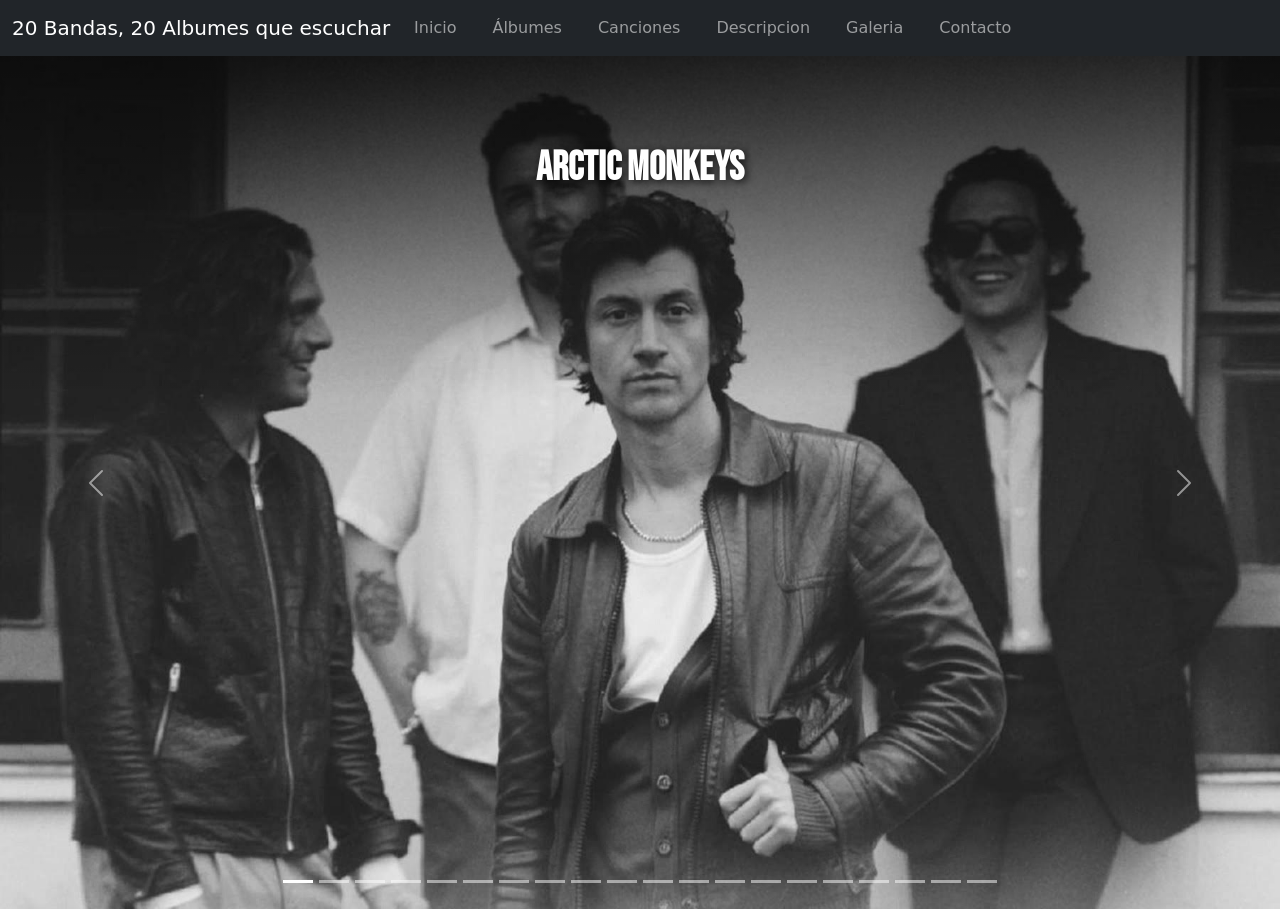
<file: index.html>
<!DOCTYPE html>
<html lang="en">
<head>
    <meta charset="UTF-8">
    <meta name="viewport" content="width=device-width, initial-scale=1.0">
    <title>Página de Inicio</title>
    <link rel="preconnect" href="https://fonts.googleapis.com">
<link href="https://fonts.googleapis.com/css2?family=Bebas+Neue&display=swap" rel="stylesheet">
    <link rel="stylesheet" href="css/style.css">
    <link href="https://cdn.jsdelivr.net/npm/bootstrap@5.3.8/dist/css/bootstrap.min.css" rel="stylesheet" integrity="sha384-sRIl4kxILFvY47J16cr9ZwB07vP4J8+LH7qKQnuqkuIAvNWLzeN8tE5YBujZqJLB" crossorigin="anonymous">
    <script src="https://cdn.jsdelivr.net/npm/bootstrap@5.3.8/dist/js/bootstrap.bundle.min.js" integrity="sha384-FKyoEForCGlyvwx9Hj09JcYn3nv7wiPVlz7YYwJrWVcXK/BmnVDxM+D2scQbITxI" crossorigin="anonymous"></script>

</head>
<body>

  <nav class="navbar navbar-expand-lg navbar-dark bg-dark fixed-top">
  <div class="container-fluid">
    <a class="navbar-brand" href="index.html">20 Bandas, 20 Albumes que escuchar</a>
    <button class="navbar-toggler" type="button" data-bs-toggle="collapse" data-bs-target="#navbarTogglerDemo01" aria-controls="navbarTogglerDemo01" aria-expanded="false" aria-label="Toggle navigation">
      <span class="navbar-toggler-icon"></span>
    </button>
    <div class="collapse navbar-collapse" id="navbarTogglerDemo01">
      <ul class="navbar-nav me-auto mb-2 mb-lg-0">
        <li class="nav-item">
          <a class="nav-link" href="index.html">Inicio</a>
        </li>
        <li class="nav-item">
          <a class="nav-link" href="álbumes.html">Álbumes</a>
        </li>
        <li class="nav-item">
          <a class="nav-link" href="canciones.html">Canciones</a>
        </li>
        <li class="nav-item">
          <a class="nav-link" href="descripcion.html">Descripcion</a>
        </li>
        <li class="nav-item">
          <a class="nav-link" href="galeria.html">Galeria</a>
        </li>
        <li class="nav-item">
          <a class="nav-link" href="contacto.html">Contacto</a>
        </li>
      </ul>
    </div>
  </div>
</nav>

  <div id="carouselExampleCaptions" class="carousel slide">
    <div class="carousel-indicators">
      <button type="button" data-bs-target="#carouselExampleCaptions" data-bs-slide-to="0" class="active" aria-current="true" aria-label="Slide 1"></button>
      <button type="button" data-bs-target="#carouselExampleCaptions" data-bs-slide-to="1" aria-label="Slide 2"></button>
      <button type="button" data-bs-target="#carouselExampleCaptions" data-bs-slide-to="2" aria-label="Slide 3"></button>
      <button type="button" data-bs-target="#carouselExampleCaptions" data-bs-slide-to="3" aria-label="Slide 4"></button>
      <button type="button" data-bs-target="#carouselExampleCaptions" data-bs-slide-to="4" aria-label="Slide 5"></button>
      <button type="button" data-bs-target="#carouselExampleCaptions" data-bs-slide-to="5" aria-label="Slide 6"></button>
      <button type="button" data-bs-target="#carouselExampleCaptions" data-bs-slide-to="6" aria-label="Slide 7"></button>
      <button type="button" data-bs-target="#carouselExampleCaptions" data-bs-slide-to="7" aria-label="Slide 8"></button>
      <button type="button" data-bs-target="#carouselExampleCaptions" data-bs-slide-to="8" aria-label="Slide 9"></button>
      <button type="button" data-bs-target="#carouselExampleCaptions" data-bs-slide-to="9" aria-label="Slide 10"></button>
      <button type="button" data-bs-target="#carouselExampleCaptions" data-bs-slide-to="10" aria-label="Slide 11"></button>
      <button type="button" data-bs-target="#carouselExampleCaptions" data-bs-slide-to="11" aria-label="Slide 12"></button>
      <button type="button" data-bs-target="#carouselExampleCaptions" data-bs-slide-to="12" aria-label="Slide 13"></button>
      <button type="button" data-bs-target="#carouselExampleCaptions" data-bs-slide-to="13" aria-label="Slide 14"></button>
      <button type="button" data-bs-target="#carouselExampleCaptions" data-bs-slide-to="14" aria-label="Slide 15"></button>
      <button type="button" data-bs-target="#carouselExampleCaptions" data-bs-slide-to="15" aria-label="Slide 16"></button>
      <button type="button" data-bs-target="#carouselExampleCaptions" data-bs-slide-to="16" aria-label="Slide 17"></button>
      <button type="button" data-bs-target="#carouselExampleCaptions" data-bs-slide-to="17" aria-label="Slide 18"></button>
      <button type="button" data-bs-target="#carouselExampleCaptions" data-bs-slide-to="18" aria-label="Slide 19"></button>
      <button type="button" data-bs-target="#carouselExampleCaptions" data-bs-slide-to="19" aria-label="Slide 20"></button>
  </div>

  <div class="carousel-inner">
    <div class="carousel-item active">
      <img src="img/ArcticMonkeys.jpg" class="d-block w-100" alt="...">
      <div class="carousel-caption d-none d-md-block">
        <h5>Arctic Monkeys</h5>
      </div>
    </div>
    <div class="carousel-item">
      <img src="img/LosBunkers.jpg" class="d-block w-100" alt="...">
      <div class="carousel-caption d-none d-md-block">
        <h5>Los Bunkers</h5>
      </div>
    </div>
    <div class="carousel-item">
      <img src="img/Interpol.png" class="d-block w-100" alt="...">
      <div class="carousel-caption d-none d-md-block">
        <h5>Interpol</h5>
      </div>
    </div>
    <div class="carousel-item">
      <img src="img/MacDemarco.webp" class="d-block w-100" alt="...">
      <div class="carousel-caption d-none d-md-block">
        <h5>Mac Demarco</h5>
      </div>
    </div>
    <div class="carousel-item">
      <img src="img/FranzFerdinand.jpg" class="d-block w-100" alt="...">
      <div class="carousel-caption d-none d-md-block">
        <h5>Franz Ferdinand</h5>
      </div>
    </div>
    <div class="carousel-item">
      <img src="img/Enjambre.webp" class="d-block w-100" alt="...">
      <div class="carousel-caption d-none d-md-block">
        <h5>Enjambre</h5>
      </div>
    </div>
    <div class="carousel-item">
      <img src="img/LosPrisioneros.webp" class="d-block w-100" alt="...">
      <div class="carousel-caption d-none d-md-block">
        <h5>Los Prisioneros</h5>
      </div>
    </div>
    <div class="carousel-item">
      <img src="img/AsesFalsos.jpg" class="d-block w-100" alt="...">
      <div class="carousel-caption d-none d-md-block">
        <h5>Ases Falsos</h5>
      </div>
    </div>
    <div class="carousel-item">
      <img src="img/TheNeighbourhood.png" class="d-block w-100" alt="...">
      <div class="carousel-caption d-none d-md-block">
        <h5>The Neighbourhood</h5>
      </div>
    </div>
    <div class="carousel-item">
      <img src="img/twentyonepilots.webp" class="d-block w-100" alt="...">
      <div class="carousel-caption d-none d-md-block">
        <h5>Twenty One Pilots</h5>
      </div>
    </div>
    <div class="carousel-item">
      <img src="img/TheStrokes.avif" class="d-block w-100" alt="...">
      <div class="carousel-caption d-none d-md-block">
        <h5>The Strokes</h5>
      </div>
    </div>
    <div class="carousel-item">
      <img src="img/CageTheElephant.jpg" class="d-block w-100" alt="...">
      <div class="carousel-caption d-none d-md-block">
        <h5>Cage The Elephant</h5>
      </div>
    </div>
    <div class="carousel-item">
      <img src="img/Crumb.jpeg" class="d-block w-100" alt="...">
      <div class="carousel-caption d-none d-md-block">
        <h5>Crumb</h5>
      </div>
    </div>
    <div class="carousel-item">
      <img src="img/ArcadeFire.avif" class="d-block w-100" alt="...">
      <div class="carousel-caption d-none d-md-block">
        <h5>Arcade Fire</h5>
      </div>
    </div>
    <div class="carousel-item">
      <img src="img/TheButtertones.jpg" class="d-block w-100" alt="...">
      <div class="carousel-caption d-none d-md-block">
        <h5>The Buttertones</h5>
      </div>
    </div>
    <div class="carousel-item">
      <img src="img/Fontaines.jpg" class="d-block w-100" alt="...">
      <div class="carousel-caption d-none d-md-block">
        <h5>Fontaines D.C</h5>
      </div>
    </div>
    <div class="carousel-item">
      <img src="img/FosterThePeople.webp" class="d-block w-100" alt="...">
      <div class="carousel-caption d-none d-md-block">
        <h5>Foster The People</h5>
      </div>
    </div>
    <div class="carousel-item">
      <img src="img/TheGrowlers.webp" class="d-block w-100" alt="...">
      <div class="carousel-caption d-none d-md-block">
        <h5>The Growlers</h5>
      </div>
    </div>
    <div class="carousel-item">
      <img src="img/InnerWave.jpg" class="d-block w-100" alt="...">
      <div class="carousel-caption d-none d-md-block">
        <h5>Inner Wave</h5>
      </div>
    </div>
    <div class="carousel-item">
      <img src="img/MargaritaSiempreViva.jpg" class="d-block w-100" alt="...">
      <div class="carousel-caption d-none d-md-block">
        <h5>Margarita Siempre Viva</h5>
      </div>
    </div>
  </div>
  <button class="carousel-control-prev" type="button" data-bs-target="#carouselExampleCaptions" data-bs-slide="prev">
    <span class="carousel-control-prev-icon" aria-hidden="true"></span>
    <span class="visually-hidden">Previous</span>
  </button>
  <button class="carousel-control-next" type="button" data-bs-target="#carouselExampleCaptions" data-bs-slide="next">
    <span class="carousel-control-next-icon" aria-hidden="true"></span>
    <span class="visually-hidden">Next</span>
  </button>
</div>

    
    
</body>
</html>
</file>
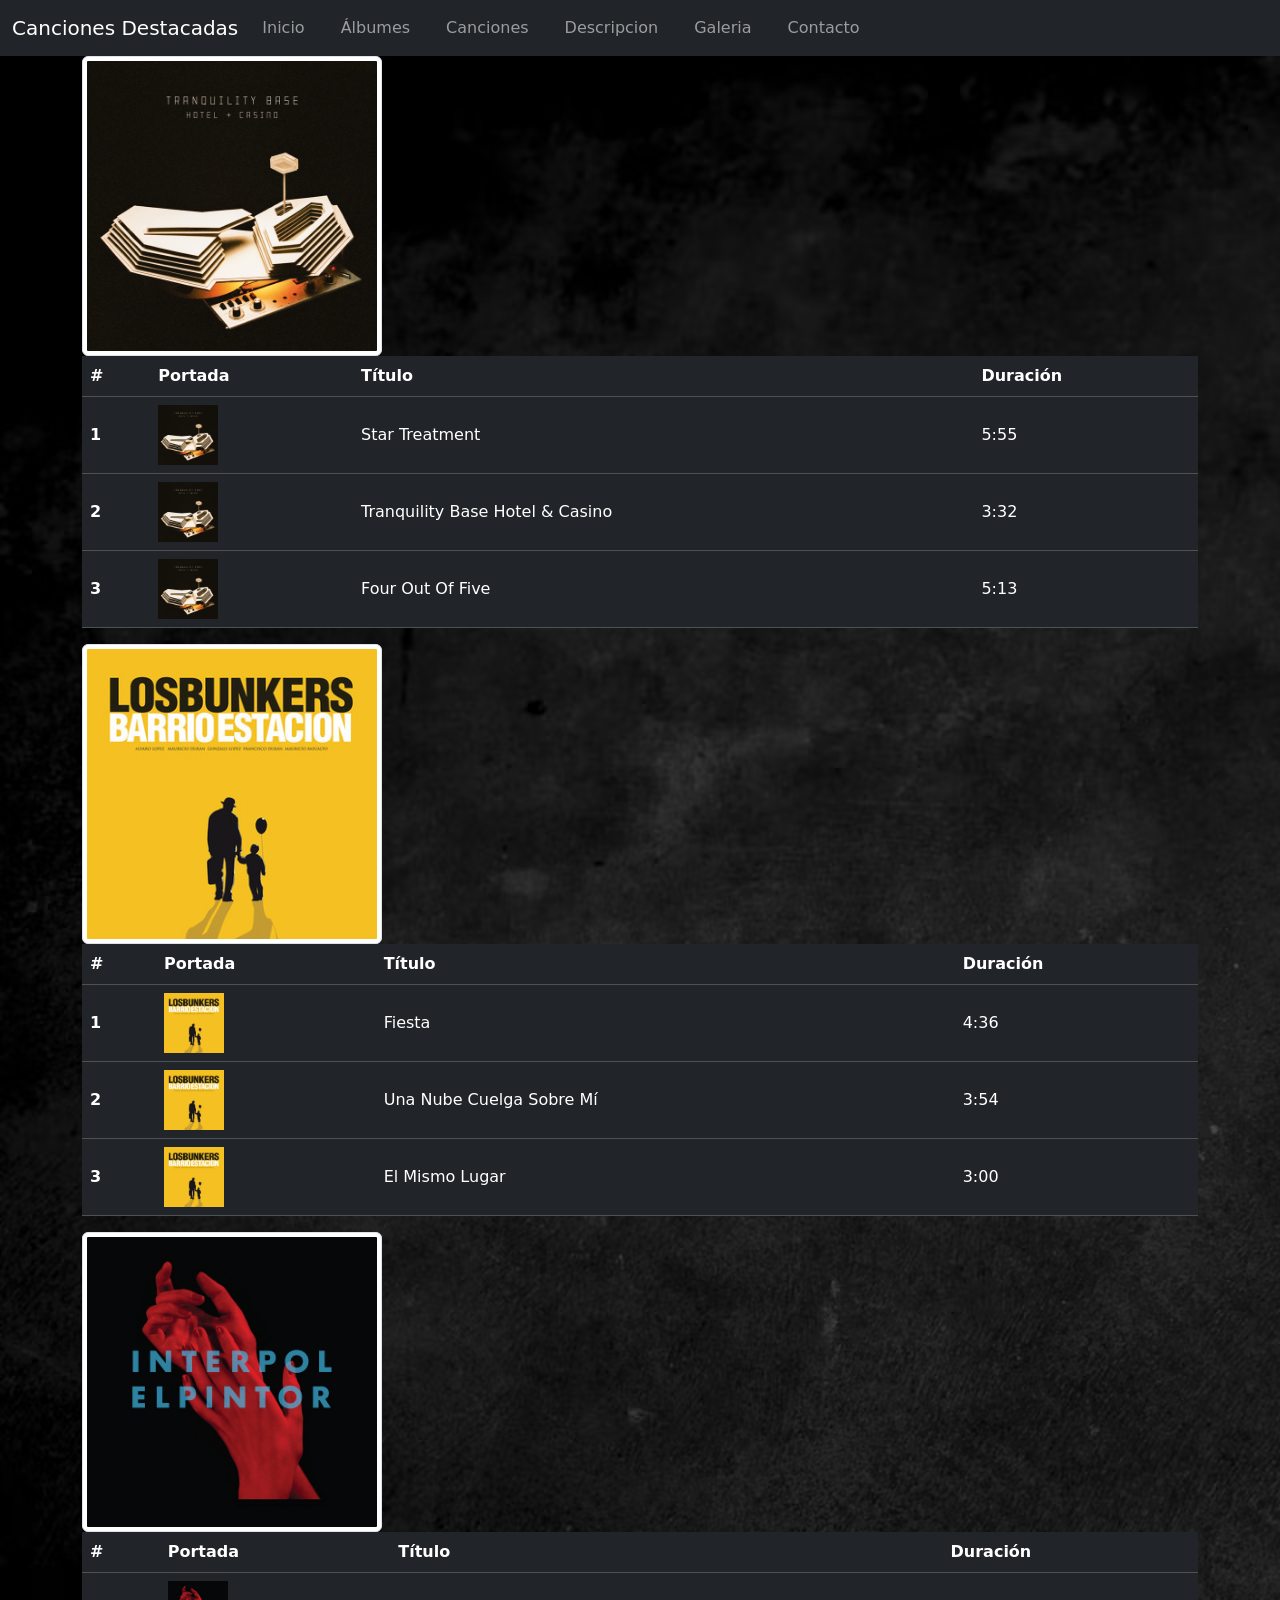
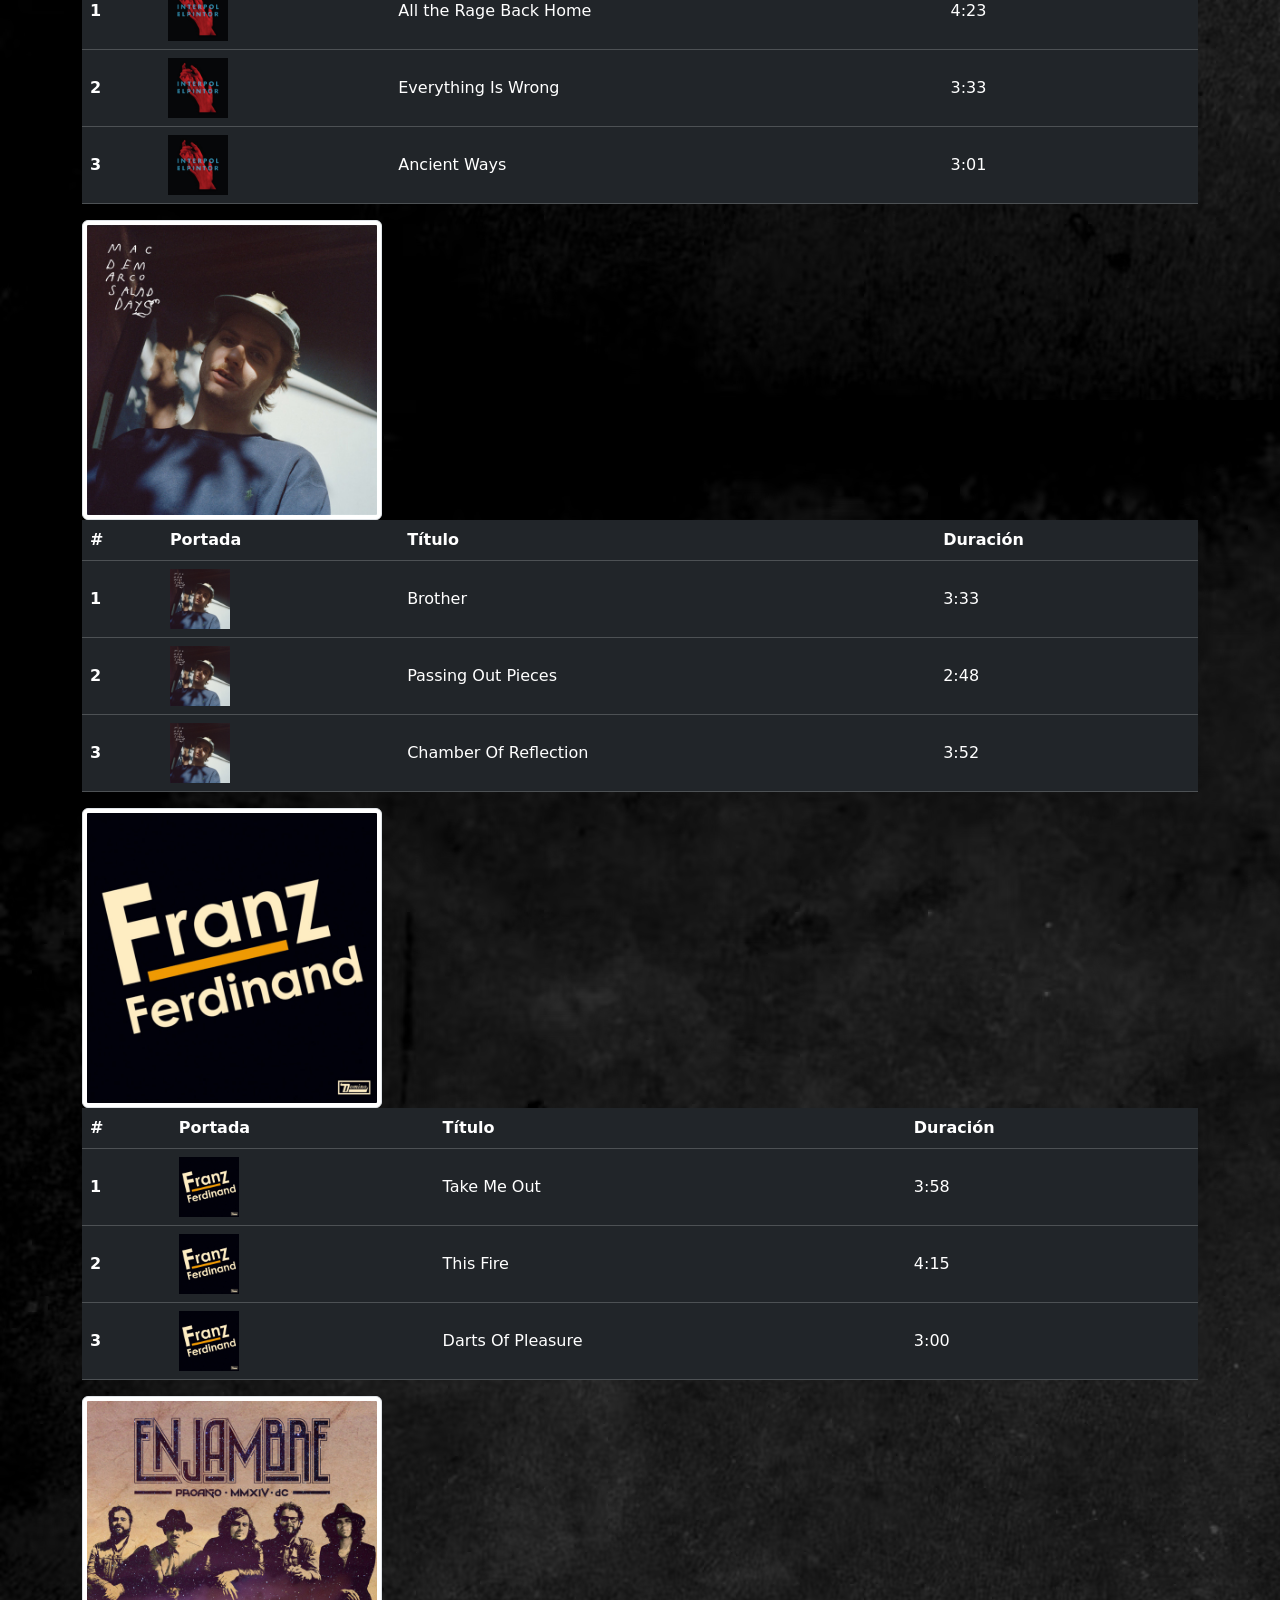
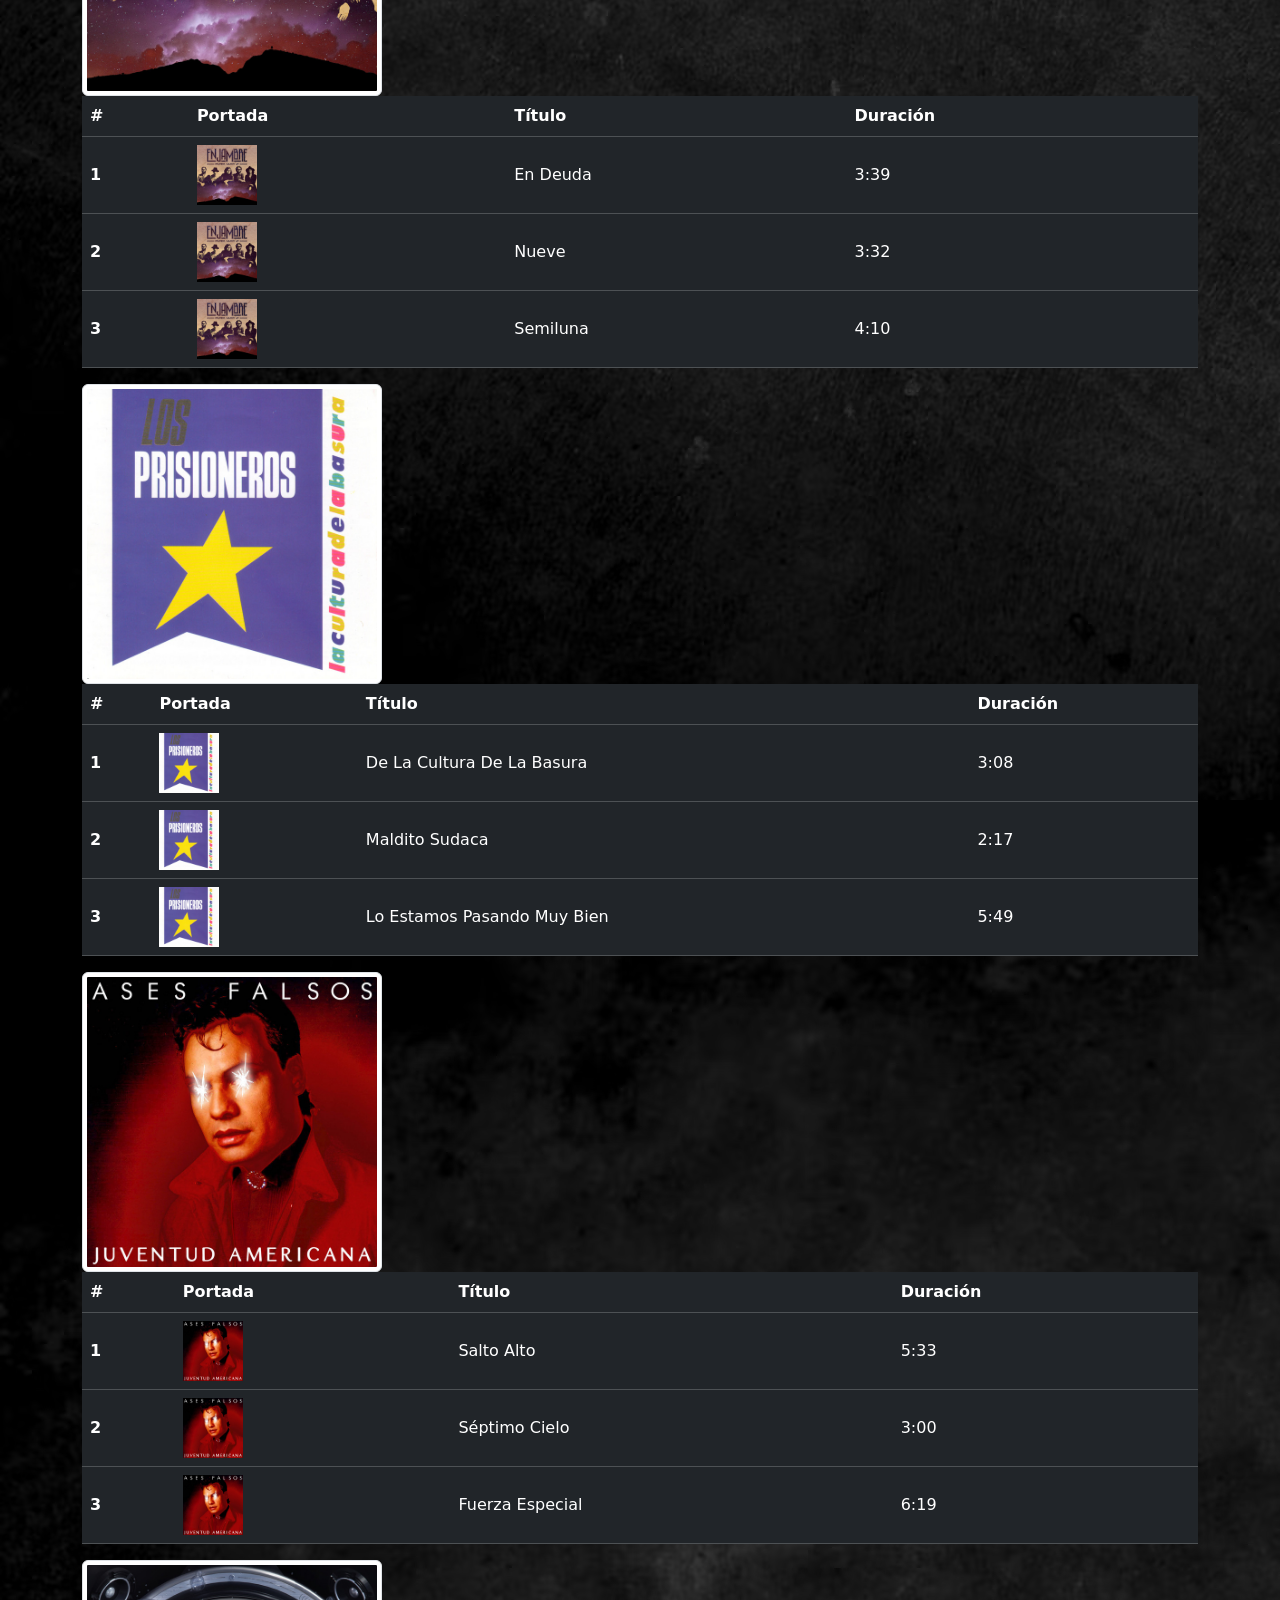
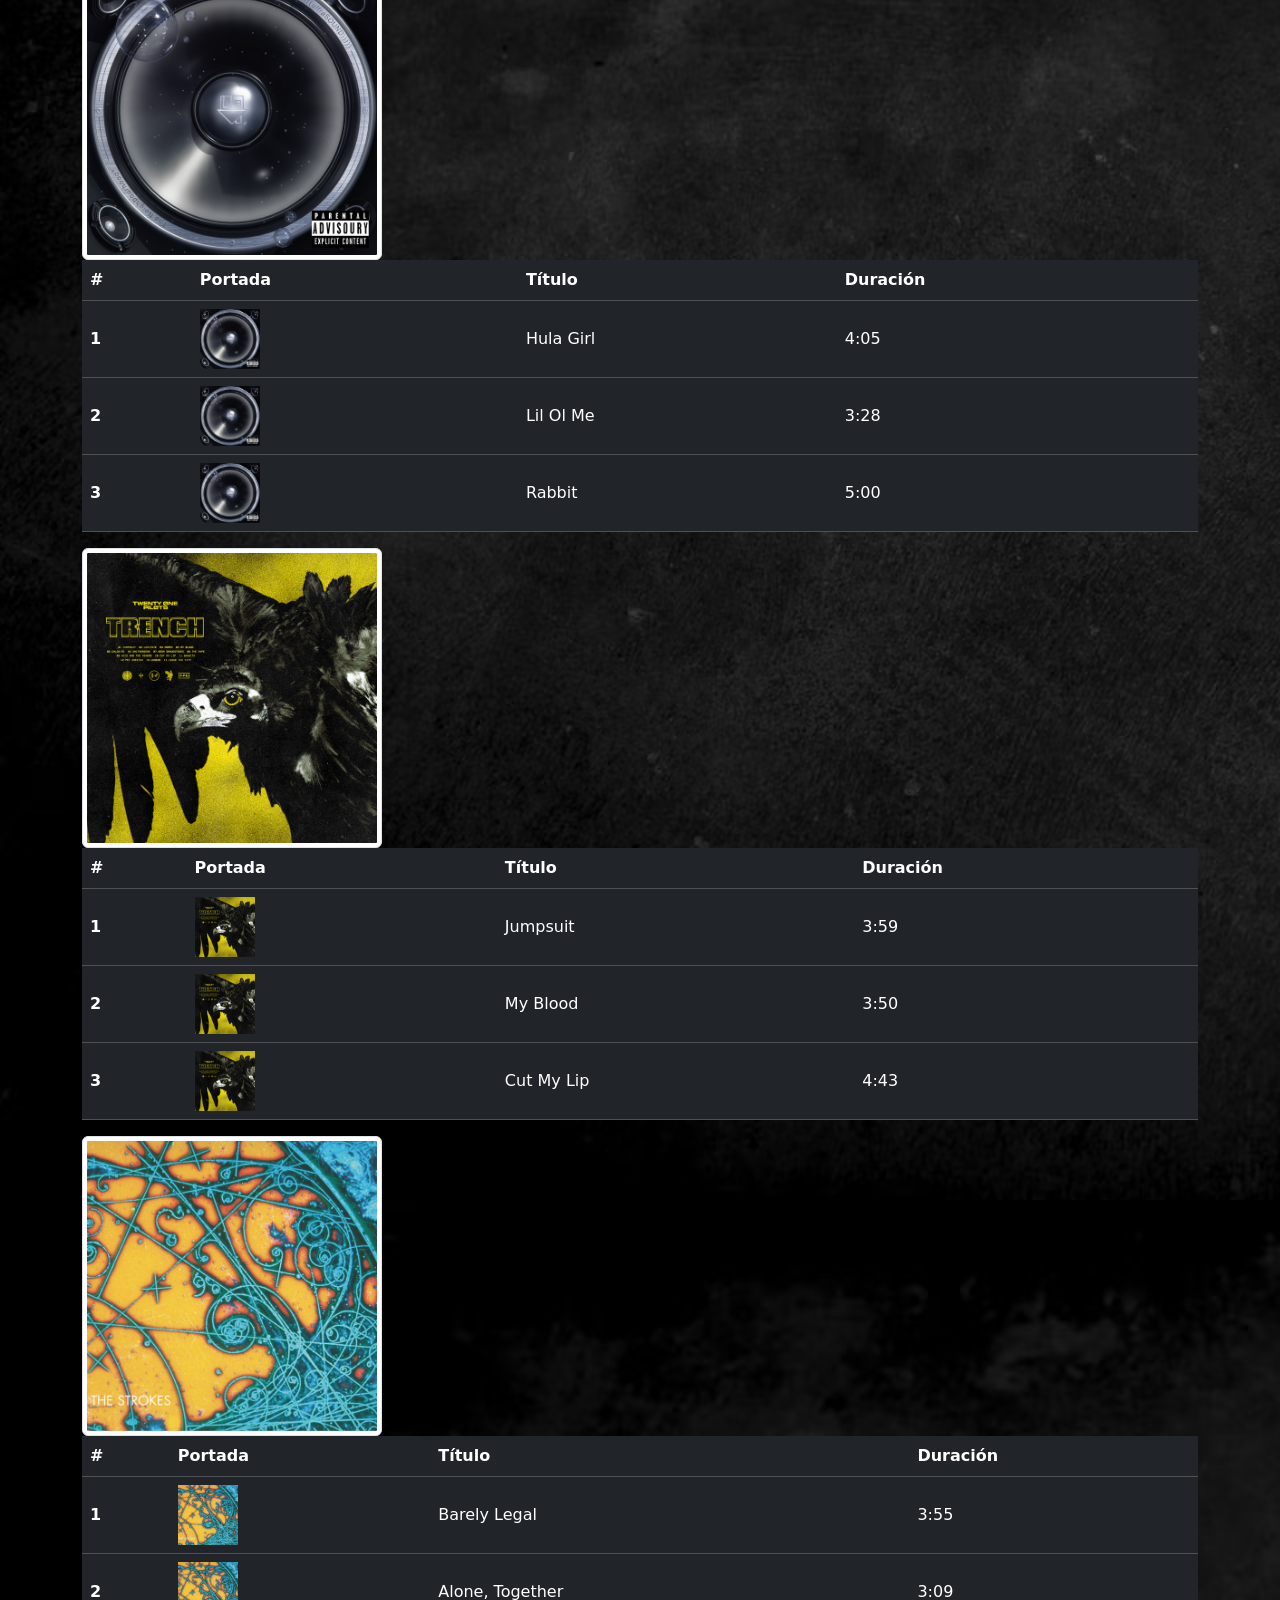
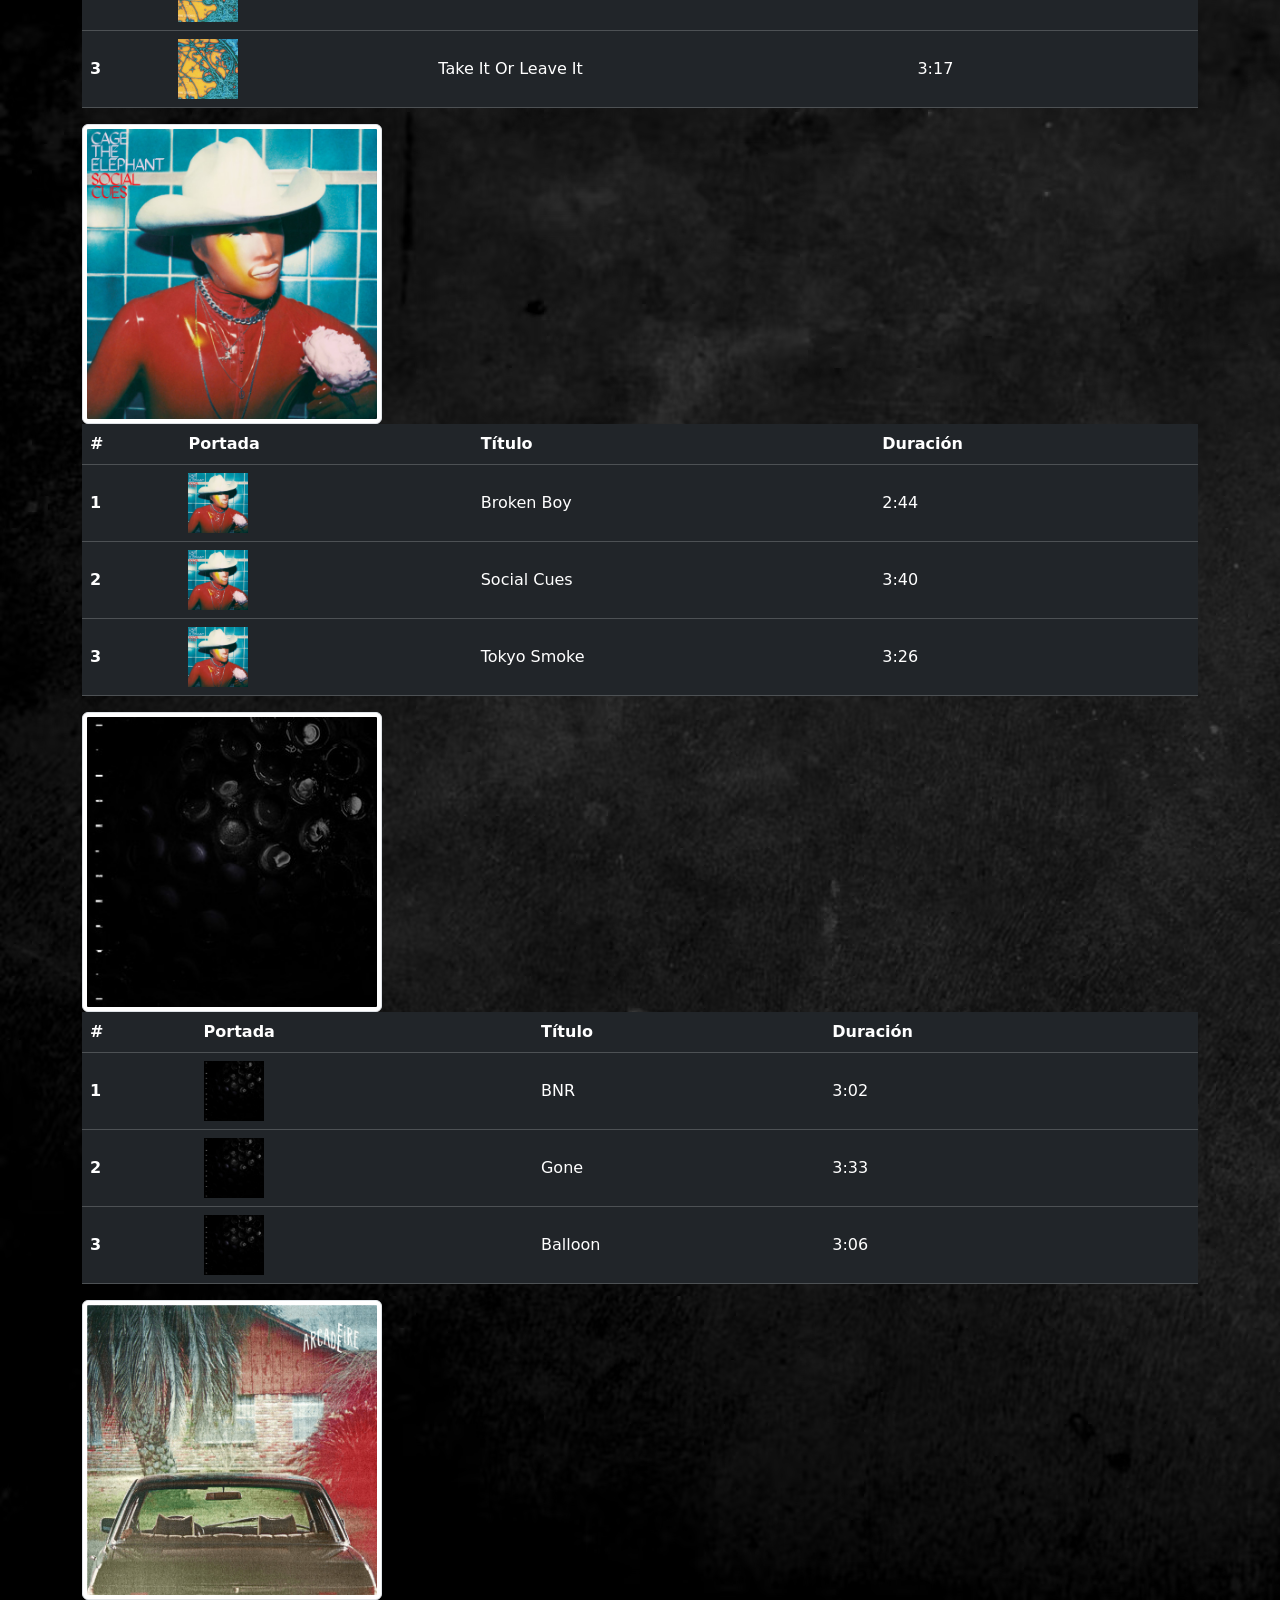
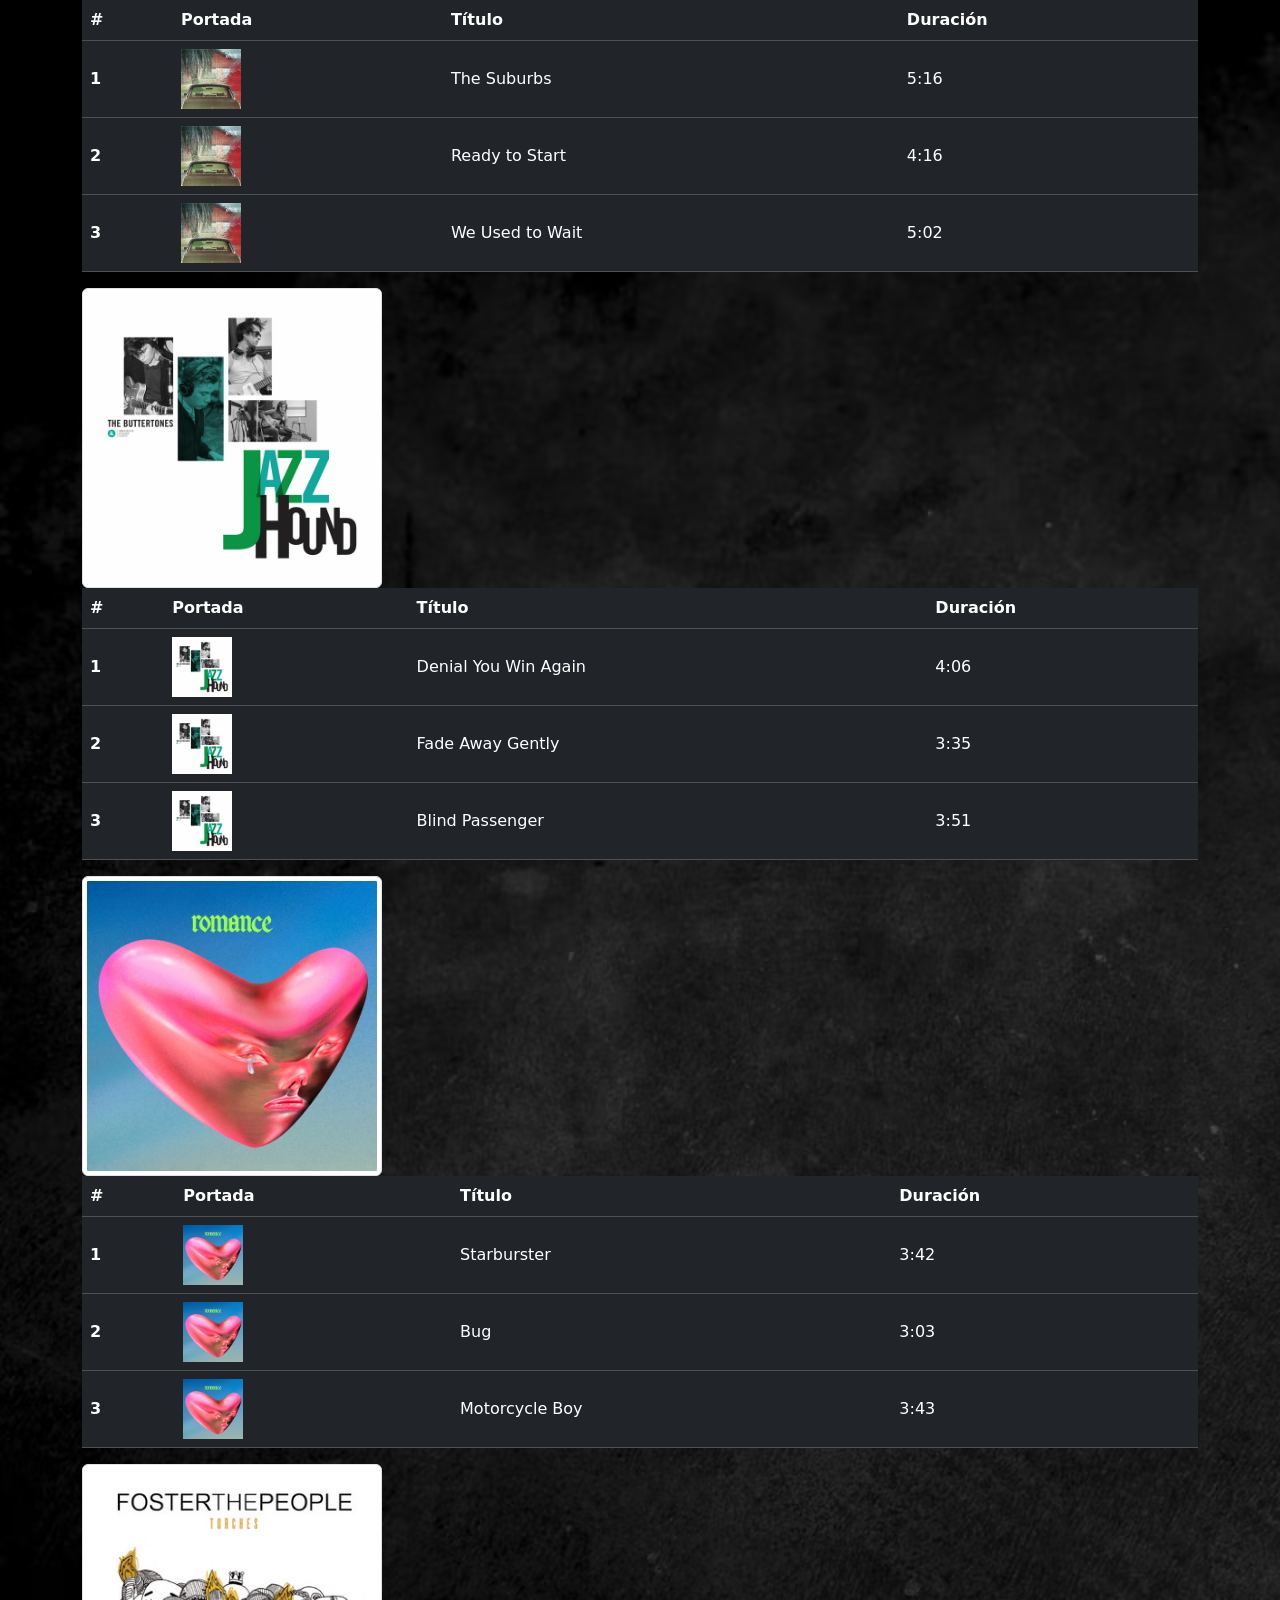
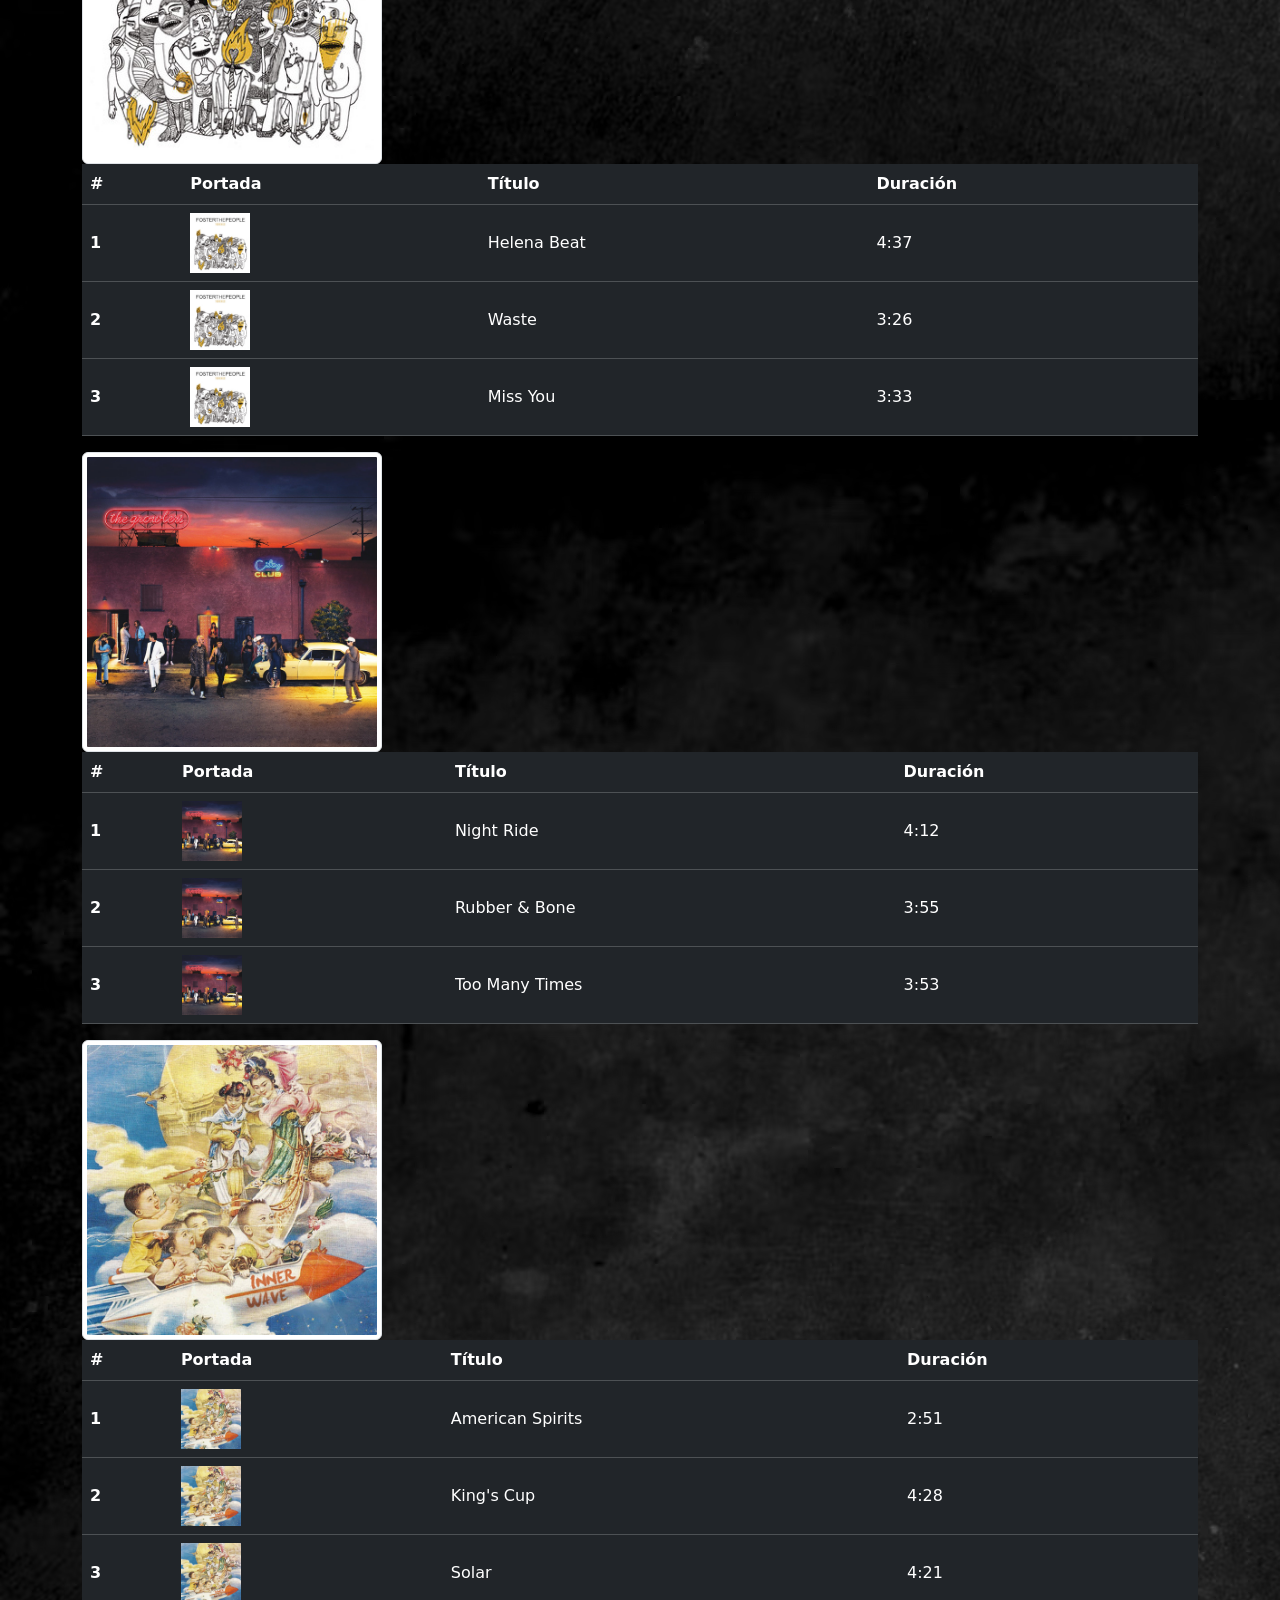
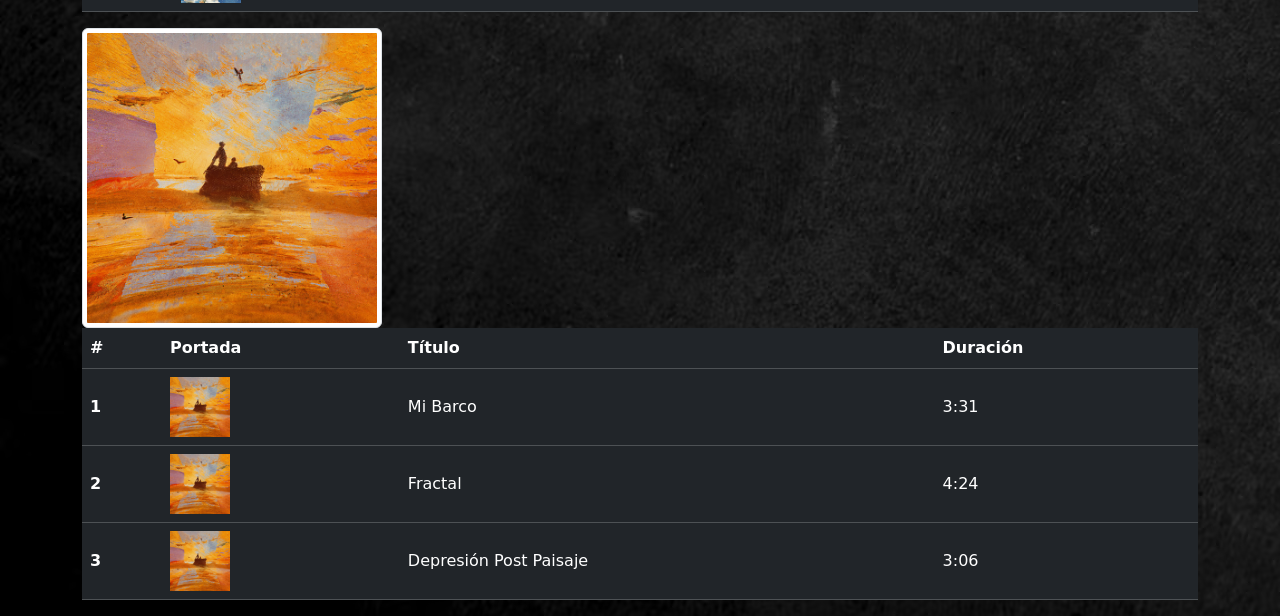
<file: canciones.html>
<!DOCTYPE html>
<html lang="en">
<head>
    <meta charset="UTF-8">
    <meta name="viewport" content="width=device-width, initial-scale=1.0">
    <title>Canciones</title>
    <link rel="stylesheet" href="css/style.css">
    <link href="https://cdn.jsdelivr.net/npm/bootstrap@5.3.8/dist/css/bootstrap.min.css" rel="stylesheet" integrity="sha384-sRIl4kxILFvY47J16cr9ZwB07vP4J8+LH7qKQnuqkuIAvNWLzeN8tE5YBujZqJLB" crossorigin="anonymous">
    <script src="https://cdn.jsdelivr.net/npm/bootstrap@5.3.8/dist/js/bootstrap.bundle.min.js" integrity="sha384-FKyoEForCGlyvwx9Hj09JcYn3nv7wiPVlz7YYwJrWVcXK/BmnVDxM+D2scQbITxI" crossorigin="anonymous"></script>
</head>
<body>

    <nav class="navbar navbar-expand-lg navbar-dark bg-dark fixed-top">
  <div class="container-fluid">
    <a class="navbar-brand" href="index.html">Canciones Destacadas</a>
    <button class="navbar-toggler" type="button" data-bs-toggle="collapse" data-bs-target="#navbarTogglerDemo01" aria-controls="navbarTogglerDemo01" aria-expanded="false" aria-label="Toggle navigation">
      <span class="navbar-toggler-icon"></span>
    </button>
    <div class="collapse navbar-collapse" id="navbarTogglerDemo01">
      <ul class="navbar-nav me-auto mb-2 mb-lg-0">
        <li class="nav-item">
          <a class="nav-link" href="index.html">Inicio</a>
        </li>
        <li class="nav-item">
          <a class="nav-link" href="álbumes.html">Álbumes</a>
        </li>
        <li class="nav-item">
          <a class="nav-link" href="canciones.html">Canciones</a>
        </li>
        <li class="nav-item">
          <a class="nav-link" href="descripcion.html">Descripcion</a>
        </li>
        <li class="nav-item">
          <a class="nav-link" href="galeria.html">Galeria</a>
        </li>
        <li class="nav-item">
          <a class="nav-link" href="contacto.html">Contacto</a>
        </li>
      </ul>
    </div>
  </div>
</nav>

<div class="container">
  <img src="aimg/tbhc.jpg" class="img-thumbnail" style="max-width: 300px;" alt="Tranquility Base Hotel & Casino">
  <table class="table table-dark align-middle">
  <thead>
    <tr>
      <th scope="col">#</th>
      <th scope="col">Portada</th>
      <th scope="col">Título</th>
      <th scope="col">Duración</th>
    </tr>
  </thead>
  <tbody>
    <tr>
      <th scope="row">1</th>
      <td><img src="aimg/tbhc.jpg" style="width: 60px; height: 60px; object-fit: cover;" alt="..."></td>
      <td>Star Treatment</td>
      <td>5:55</td>
    </tr>
    <tr>
      <th scope="row">2</th>
      <td><img src="aimg/tbhc.jpg" style="width: 60px; height: 60px; object-fit: cover;" alt="..."></td>
      <td>Tranquility Base Hotel & Casino</td>
      <td>3:32</td>
    </tr>
    <tr>
      <th scope="row">3</th>
      <td><img src="aimg/tbhc.jpg" style="width: 60px; height: 60px; object-fit: cover;" alt="..."></td>
      <td>Four Out Of Five</td>
      <td>5:13</td>
    </tr>
  </tbody>
</table>
</div>

<div class="container">
  <img src="aimg/barrioestacion.jpg" class="img-thumbnail" style="max-width: 300px;" alt="Tranquility Base Hotel & Casino">
  <table class="table table-dark align-middle">
  <thead>
    <tr>
      <th scope="col">#</th>
      <th scope="col">Portada</th>
      <th scope="col">Título</th>
      <th scope="col">Duración</th>
    </tr>
  </thead>
  <tbody>
    <tr>
      <th scope="row">1</th>
      <td><img src="aimg/barrioestacion.jpg" style="width: 60px; height: 60px; object-fit: cover;" alt="..."></td>
      <td>Fiesta</td>
      <td>4:36</td>
    </tr>
    <tr>
      <th scope="row">2</th>
      <td><img src="aimg/barrioestacion.jpg" style="width: 60px; height: 60px; object-fit: cover;" alt="..."></td>
      <td>Una Nube Cuelga Sobre Mí</td>
      <td>3:54</td>
    </tr>
    <tr>
      <th scope="row">3</th>
      <td><img src="aimg/barrioestacion.jpg" style="width: 60px; height: 60px; object-fit: cover;" alt="..."></td>
      <td>El Mismo Lugar</td>
      <td>3:00</td>
    </tr>
  </tbody>
</table>
</div>

<div class="container">
  <img src="aimg/elpintor.jpg" class="img-thumbnail" style="max-width: 300px;" alt="Tranquility Base Hotel & Casino">
  <table class="table table-dark align-middle">
  <thead>
    <tr>
      <th scope="col">#</th>
      <th scope="col">Portada</th>
      <th scope="col">Título</th>
      <th scope="col">Duración</th>
    </tr>
  </thead>
  <tbody>
    <tr>
      <th scope="row">1</th>
      <td><img src="aimg/elpintor.jpg" style="width: 60px; height: 60px; object-fit: cover;" alt="..."></td>
      <td>All the Rage Back Home</td>
      <td>4:23</td>
    </tr>
    <tr>
      <th scope="row">2</th>
      <td><img src="aimg/elpintor.jpg" style="width: 60px; height: 60px; object-fit: cover;" alt="..."></td>
      <td>Everything Is Wrong</td>
      <td>3:33</td>
    </tr>
    <tr>
      <th scope="row">3</th>
      <td><img src="aimg/elpintor.jpg" style="width: 60px; height: 60px; object-fit: cover;" alt="..."></td>
      <td>Ancient Ways</td>
      <td>3:01</td>
    </tr>
  </tbody>
</table>
</div>

<div class="container">
  <img src="aimg/saladdays.jpg" class="img-thumbnail" style="max-width: 300px;" alt="Tranquility Base Hotel & Casino">
  <table class="table table-dark align-middle">
  <thead>
    <tr>
      <th scope="col">#</th>
      <th scope="col">Portada</th>
      <th scope="col">Título</th>
      <th scope="col">Duración</th>
    </tr>
  </thead>
  <tbody>
    <tr>
      <th scope="row">1</th>
      <td><img src="aimg/saladdays.jpg" style="width: 60px; height: 60px; object-fit: cover;" alt="..."></td>
      <td>Brother</td>
      <td>3:33</td>
    </tr>
    <tr>
      <th scope="row">2</th>
      <td><img src="aimg/saladdays.jpg" style="width: 60px; height: 60px; object-fit: cover;" alt="..."></td>
      <td>Passing Out Pieces</td>
      <td>2:48</td>
    </tr>
    <tr>
      <th scope="row">3</th>
      <td><img src="aimg/saladdays.jpg" style="width: 60px; height: 60px; object-fit: cover;" alt="..."></td>
      <td>Chamber Of Reflection</td>
      <td>3:52</td>
    </tr>
  </tbody>
</table>
</div>

<div class="container">
  <img src="aimg/franzf.jpg" class="img-thumbnail" style="max-width: 300px;" alt="Tranquility Base Hotel & Casino">
  <table class="table table-dark align-middle">
  <thead>
    <tr>
      <th scope="col">#</th>
      <th scope="col">Portada</th>
      <th scope="col">Título</th>
      <th scope="col">Duración</th>
    </tr>
  </thead>
  <tbody>
    <tr>
      <th scope="row">1</th>
      <td><img src="aimg/franzf.jpg" style="width: 60px; height: 60px; object-fit: cover;" alt="..."></td>
      <td>Take Me Out</td>
      <td>3:58</td>
    </tr>
    <tr>
      <th scope="row">2</th>
      <td><img src="aimg/franzf.jpg" style="width: 60px; height: 60px; object-fit: cover;" alt="..."></td>
      <td>This Fire</td>
      <td>4:15</td>
    </tr>
    <tr>
      <th scope="row">3</th>
      <td><img src="aimg/franzf.jpg" style="width: 60px; height: 60px; object-fit: cover;" alt="..."></td>
      <td>Darts Of Pleasure</td>
      <td>3:00</td>
    </tr>
  </tbody>
</table>
</div>

<div class="container">
  <img src="aimg/proaño.jpg" class="img-thumbnail" style="max-width: 300px;" alt="Tranquility Base Hotel & Casino">
  <table class="table table-dark align-middle">
  <thead>
    <tr>
      <th scope="col">#</th>
      <th scope="col">Portada</th>
      <th scope="col">Título</th>
      <th scope="col">Duración</th>
    </tr>
  </thead>
  <tbody>
    <tr>
      <th scope="row">1</th>
      <td><img src="aimg/proaño.jpg" style="width: 60px; height: 60px; object-fit: cover;" alt="..."></td>
      <td>En Deuda</td>
      <td>3:39</td>
    </tr>
    <tr>
      <th scope="row">2</th>
      <td><img src="aimg/proaño.jpg" style="width: 60px; height: 60px; object-fit: cover;" alt="..."></td>
      <td>Nueve</td>
      <td>3:32</td>
    </tr>
    <tr>
      <th scope="row">3</th>
      <td><img src="aimg/proaño.jpg" style="width: 60px; height: 60px; object-fit: cover;" alt="..."></td>
      <td>Semiluna</td>
      <td>4:10</td>
    </tr>
  </tbody>
</table>
</div>

<div class="container">
  <img src="aimg/lcdlb.jpg" class="img-thumbnail" style="max-width: 300px;" alt="Tranquility Base Hotel & Casino">
  <table class="table table-dark align-middle">
  <thead>
    <tr>
      <th scope="col">#</th>
      <th scope="col">Portada</th>
      <th scope="col">Título</th>
      <th scope="col">Duración</th>
    </tr>
  </thead>
  <tbody>
    <tr>
      <th scope="row">1</th>
      <td><img src="aimg/lcdlb.jpg" style="width: 60px; height: 60px; object-fit: cover;" alt="..."></td>
      <td>De La Cultura De La Basura</td>
      <td>3:08</td>
    </tr>
    <tr>
      <th scope="row">2</th>
      <td><img src="aimg/lcdlb.jpg" style="width: 60px; height: 60px; object-fit: cover;" alt="..."></td>
      <td>Maldito Sudaca</td>
      <td>2:17</td>
    </tr>
    <tr>
      <th scope="row">3</th>
      <td><img src="aimg/lcdlb.jpg" style="width: 60px; height: 60px; object-fit: cover;" alt="..."></td>
      <td>Lo Estamos Pasando Muy Bien</td>
      <td>5:49</td>
    </tr>
  </tbody>
</table>
</div>

<div class="container">
  <img src="aimg/juventud.jpg" class="img-thumbnail" style="max-width: 300px;" alt="Tranquility Base Hotel & Casino">
  <table class="table table-dark align-middle">
  <thead>
    <tr>
      <th scope="col">#</th>
      <th scope="col">Portada</th>
      <th scope="col">Título</th>
      <th scope="col">Duración</th>
    </tr>
  </thead>
  <tbody>
    <tr>
      <th scope="row">1</th>
      <td><img src="aimg/juventud.jpg" style="width: 60px; height: 60px; object-fit: cover;" alt="..."></td>
      <td>Salto Alto</td>
      <td>5:33</td>
    </tr>
    <tr>
      <th scope="row">2</th>
      <td><img src="aimg/juventud.jpg" style="width: 60px; height: 60px; object-fit: cover;" alt="..."></td>
      <td>Séptimo Cielo</td>
      <td>3:00</td>
    </tr>
    <tr>
      <th scope="row">3</th>
      <td><img src="aimg/juventud.jpg" style="width: 60px; height: 60px; object-fit: cover;" alt="..."></td>
      <td>Fuerza Especial</td>
      <td>6:19</td>
    </tr>
  </tbody>
</table>
</div>

<div class="container">
  <img src="aimg/ultrasound.jpg" class="img-thumbnail" style="max-width: 300px;" alt="Tranquility Base Hotel & Casino">
  <table class="table table-dark align-middle">
  <thead>
    <tr>
      <th scope="col">#</th>
      <th scope="col">Portada</th>
      <th scope="col">Título</th>
      <th scope="col">Duración</th>
    </tr>
  </thead>
  <tbody>
    <tr>
      <th scope="row">1</th>
      <td><img src="aimg/ultrasound.jpg" style="width: 60px; height: 60px; object-fit: cover;" alt="..."></td>
      <td>Hula Girl</td>
      <td>4:05</td>
    </tr>
    <tr>
      <th scope="row">2</th>
      <td><img src="aimg/ultrasound.jpg" style="width: 60px; height: 60px; object-fit: cover;" alt="..."></td>
      <td>Lil Ol Me</td>
      <td>3:28</td>
    </tr>
    <tr>
      <th scope="row">3</th>
      <td><img src="aimg/ultrasound.jpg" style="width: 60px; height: 60px; object-fit: cover;" alt="..."></td>
      <td>Rabbit</td>
      <td>5:00</td>
    </tr>
  </tbody>
</table>
</div>

<div class="container">
  <img src="aimg/trench.jpg" class="img-thumbnail" style="max-width: 300px;" alt="Tranquility Base Hotel & Casino">
  <table class="table table-dark align-middle">
  <thead>
    <tr>
      <th scope="col">#</th>
      <th scope="col">Portada</th>
      <th scope="col">Título</th>
      <th scope="col">Duración</th>
    </tr>
  </thead>
  <tbody>
    <tr>
      <th scope="row">1</th>
      <td><img src="aimg/trench.jpg" style="width: 60px; height: 60px; object-fit: cover;" alt="..."></td>
      <td>Jumpsuit</td>
      <td>3:59</td>
    </tr>
    <tr>
      <th scope="row">2</th>
      <td><img src="aimg/trench.jpg" style="width: 60px; height: 60px; object-fit: cover;" alt="..."></td>
      <td>My Blood</td>
      <td>3:50</td>
    </tr>
    <tr>
      <th scope="row">3</th>
      <td><img src="aimg/trench.jpg" style="width: 60px; height: 60px; object-fit: cover;" alt="..."></td>
      <td>Cut My Lip</td>
      <td>4:43</td>
    </tr>
  </tbody>
</table>
</div>

<div class="container">
  <img src="aimg/isthisit.jpg" class="img-thumbnail" style="max-width: 300px;" alt="Tranquility Base Hotel & Casino">
  <table class="table table-dark align-middle">
  <thead>
    <tr>
      <th scope="col">#</th>
      <th scope="col">Portada</th>
      <th scope="col">Título</th>
      <th scope="col">Duración</th>
    </tr>
  </thead>
  <tbody>
    <tr>
      <th scope="row">1</th>
      <td><img src="aimg/isthisit.jpg" style="width: 60px; height: 60px; object-fit: cover;" alt="..."></td>
      <td>Barely Legal</td>
      <td>3:55</td>
    </tr>
    <tr>
      <th scope="row">2</th>
      <td><img src="aimg/isthisit.jpg" style="width: 60px; height: 60px; object-fit: cover;" alt="..."></td>
      <td>Alone, Together</td>
      <td>3:09</td>
    </tr>
    <tr>
      <th scope="row">3</th>
      <td><img src="aimg/isthisit.jpg" style="width: 60px; height: 60px; object-fit: cover;" alt="..."></td>
      <td>Take It Or Leave It</td>
      <td>3:17</td>
    </tr>
  </tbody>
</table>
</div>

<div class="container">
  <img src="aimg/social.jpg" class="img-thumbnail" style="max-width: 300px;" alt="Tranquility Base Hotel & Casino">
  <table class="table table-dark align-middle">
  <thead>
    <tr>
      <th scope="col">#</th>
      <th scope="col">Portada</th>
      <th scope="col">Título</th>
      <th scope="col">Duración</th>
    </tr>
  </thead>
  <tbody>
    <tr>
      <th scope="row">1</th>
      <td><img src="aimg/social.jpg" style="width: 60px; height: 60px; object-fit: cover;" alt="..."></td>
      <td>Broken Boy</td>
      <td>2:44</td>
    </tr>
    <tr>
      <th scope="row">2</th>
      <td><img src="aimg/social.jpg" style="width: 60px; height: 60px; object-fit: cover;" alt="..."></td>
      <td>Social Cues</td>
      <td>3:40</td>
    </tr>
    <tr>
      <th scope="row">3</th>
      <td><img src="aimg/social.jpg" style="width: 60px; height: 60px; object-fit: cover;" alt="..."></td>
      <td>Tokyo Smoke</td>
      <td>3:26</td>
    </tr>
  </tbody>
</table>
</div>

<div class="container">
  <img src="aimg/icemerlt.jpg" class="img-thumbnail" style="max-width: 300px;" alt="Tranquility Base Hotel & Casino">
  <table class="table table-dark align-middle">
  <thead>
    <tr>
      <th scope="col">#</th>
      <th scope="col">Portada</th>
      <th scope="col">Título</th>
      <th scope="col">Duración</th>
    </tr>
  </thead>
  <tbody>
    <tr>
      <th scope="row">1</th>
      <td><img src="aimg/icemerlt.jpg" style="width: 60px; height: 60px; object-fit: cover;" alt="..."></td>
      <td>BNR</td>
      <td>3:02</td>
    </tr>
    <tr>
      <th scope="row">2</th>
      <td><img src="aimg/icemerlt.jpg" style="width: 60px; height: 60px; object-fit: cover;" alt="..."></td>
      <td>Gone</td>
      <td>3:33</td>
    </tr>
    <tr>
      <th scope="row">3</th>
      <td><img src="aimg/icemerlt.jpg" style="width: 60px; height: 60px; object-fit: cover;" alt="..."></td>
      <td>Balloon</td>
      <td>3:06</td>
    </tr>
  </tbody>
</table>
</div>

<div class="container">
  <img src="aimg/thesub.jpg" class="img-thumbnail" style="max-width: 300px;" alt="Tranquility Base Hotel & Casino">
  <table class="table table-dark align-middle">
  <thead>
    <tr>
      <th scope="col">#</th>
      <th scope="col">Portada</th>
      <th scope="col">Título</th>
      <th scope="col">Duración</th>
    </tr>
  </thead>
  <tbody>
    <tr>
      <th scope="row">1</th>
      <td><img src="aimg/thesub.jpg" style="width: 60px; height: 60px; object-fit: cover;" alt="..."></td>
      <td>The Suburbs</td>
      <td>5:16</td>
    </tr>
    <tr>
      <th scope="row">2</th>
      <td><img src="aimg/thesub.jpg" style="width: 60px; height: 60px; object-fit: cover;" alt="..."></td>
      <td>Ready to Start</td>
      <td>4:16</td>
    </tr>
    <tr>
      <th scope="row">3</th>
      <td><img src="aimg/thesub.jpg" style="width: 60px; height: 60px; object-fit: cover;" alt="..."></td>
      <td>We Used to Wait</td>
      <td>5:02</td>
    </tr>
  </tbody>
</table>
</div>

<div class="container">
  <img src="aimg/jazzhound.jpg" class="img-thumbnail" style="max-width: 300px;" alt="Tranquility Base Hotel & Casino">
  <table class="table table-dark align-middle">
  <thead>
    <tr>
      <th scope="col">#</th>
      <th scope="col">Portada</th>
      <th scope="col">Título</th>
      <th scope="col">Duración</th>
    </tr>
  </thead>
  <tbody>
    <tr>
      <th scope="row">1</th>
      <td><img src="aimg/jazzhound.jpg" style="width: 60px; height: 60px; object-fit: cover;" alt="..."></td>
      <td>Denial You Win Again</td>
      <td>4:06</td>
    </tr>
    <tr>
      <th scope="row">2</th>
      <td><img src="aimg/jazzhound.jpg" style="width: 60px; height: 60px; object-fit: cover;" alt="..."></td>
      <td>Fade Away Gently</td>
      <td>3:35</td>
    </tr>
    <tr>
      <th scope="row">3</th>
      <td><img src="aimg/jazzhound.jpg" style="width: 60px; height: 60px; object-fit: cover;" alt="..."></td>
      <td>Blind Passenger</td>
      <td>3:51</td>
    </tr>
  </tbody>
</table>
</div>

<div class="container">
  <img src="aimg/romance.jpg" class="img-thumbnail" style="max-width: 300px;" alt="Tranquility Base Hotel & Casino">
  <table class="table table-dark align-middle">
  <thead>
    <tr>
      <th scope="col">#</th>
      <th scope="col">Portada</th>
      <th scope="col">Título</th>
      <th scope="col">Duración</th>
    </tr>
  </thead>
  <tbody>
    <tr>
      <th scope="row">1</th>
      <td><img src="aimg/romance.jpg" style="width: 60px; height: 60px; object-fit: cover;" alt="..."></td>
      <td>Starburster</td>
      <td>3:42</td>
    </tr>
    <tr>
      <th scope="row">2</th>
      <td><img src="aimg/romance.jpg" style="width: 60px; height: 60px; object-fit: cover;" alt="..."></td>
      <td>Bug</td>
      <td>3:03</td>
    </tr>
    <tr>
      <th scope="row">3</th>
      <td><img src="aimg/romance.jpg" style="width: 60px; height: 60px; object-fit: cover;" alt="..."></td>
      <td>Motorcycle Boy</td>
      <td>3:43</td>
    </tr>
  </tbody>
</table>
</div>

<div class="container">
  <img src="aimg/torches.jpg" class="img-thumbnail" style="max-width: 300px;" alt="Tranquility Base Hotel & Casino">
  <table class="table table-dark align-middle">
  <thead>
    <tr>
      <th scope="col">#</th>
      <th scope="col">Portada</th>
      <th scope="col">Título</th>
      <th scope="col">Duración</th>
    </tr>
  </thead>
  <tbody>
    <tr>
      <th scope="row">1</th>
      <td><img src="aimg/torches.jpg" style="width: 60px; height: 60px; object-fit: cover;" alt="..."></td>
      <td>Helena Beat</td>
      <td>4:37</td>
    </tr>
    <tr>
      <th scope="row">2</th>
      <td><img src="aimg/torches.jpg" style="width: 60px; height: 60px; object-fit: cover;" alt="..."></td>
      <td>Waste</td>
      <td>3:26</td>
    </tr>
    <tr>
      <th scope="row">3</th>
      <td><img src="aimg/torches.jpg" style="width: 60px; height: 60px; object-fit: cover;" alt="..."></td>
      <td>Miss You</td>
      <td>3:33</td>
    </tr>
  </tbody>
</table>
</div>

<div class="container">
  <img src="aimg/cityclub.jpg" class="img-thumbnail" style="max-width: 300px;" alt="Tranquility Base Hotel & Casino">
  <table class="table table-dark align-middle">
  <thead>
    <tr>
      <th scope="col">#</th>
      <th scope="col">Portada</th>
      <th scope="col">Título</th>
      <th scope="col">Duración</th>
    </tr>
  </thead>
  <tbody>
    <tr>
      <th scope="row">1</th>
      <td><img src="aimg/cityclub.jpg" style="width: 60px; height: 60px; object-fit: cover;" alt="..."></td>
      <td>Night Ride</td>
      <td>4:12</td>
    </tr>
    <tr>
      <th scope="row">2</th>
      <td><img src="aimg/cityclub.jpg" style="width: 60px; height: 60px; object-fit: cover;" alt="..."></td>
      <td>Rubber & Bone</td>
      <td>3:55</td>
    </tr>
    <tr>
      <th scope="row">3</th>
      <td><img src="aimg/cityclub.jpg" style="width: 60px; height: 60px; object-fit: cover;" alt="..."></td>
      <td>Too Many Times</td>
      <td>3:53</td>
    </tr>
  </tbody>
</table>
</div>

<div class="container">
  <img src="aimg/III.jpg" class="img-thumbnail" style="max-width: 300px;" alt="Tranquility Base Hotel & Casino">
  <table class="table table-dark align-middle">
  <thead>
    <tr>
      <th scope="col">#</th>
      <th scope="col">Portada</th>
      <th scope="col">Título</th>
      <th scope="col">Duración</th>
    </tr>
  </thead>
  <tbody>
    <tr>
      <th scope="row">1</th>
      <td><img src="aimg/III.jpg" style="width: 60px; height: 60px; object-fit: cover;" alt="..."></td>
      <td>American Spirits</td>
      <td>2:51</td>
    </tr>
    <tr>
      <th scope="row">2</th>
      <td><img src="aimg/III.jpg" style="width: 60px; height: 60px; object-fit: cover;" alt="..."></td>
      <td>King's Cup</td>
      <td>4:28</td>
    </tr>
    <tr>
      <th scope="row">3</th>
      <td><img src="aimg/III.jpg" style="width: 60px; height: 60px; object-fit: cover;" alt="..."></td>
      <td>Solar</td>
      <td>4:21</td>
    </tr>
  </tbody>
</table>
</div>

<div class="container">
  <img src="aimg/ulmc.jpg" class="img-thumbnail" style="max-width: 300px;" alt="Tranquility Base Hotel & Casino">
  <table class="table table-dark align-middle">
  <thead>
    <tr>
      <th scope="col">#</th>
      <th scope="col">Portada</th>
      <th scope="col">Título</th>
      <th scope="col">Duración</th>
    </tr>
  </thead>
  <tbody>
    <tr>
      <th scope="row">1</th>
      <td><img src="aimg/ulmc.jpg" style="width: 60px; height: 60px; object-fit: cover;" alt="..."></td>
      <td>Mi Barco</td>
      <td>3:31</td>
    </tr>
    <tr>
      <th scope="row">2</th>
      <td><img src="aimg/ulmc.jpg" style="width: 60px; height: 60px; object-fit: cover;" alt="..."></td>
      <td>Fractal</td>
      <td>4:24</td>
    </tr>
    <tr>
      <th scope="row">3</th>
      <td><img src="aimg/ulmc.jpg" style="width: 60px; height: 60px; object-fit: cover;" alt="..."></td>
      <td>Depresión Post Paisaje</td>
      <td>3:06</td>
    </tr>
  </tbody>
</table>
</div>
    
</body>
</html>
</file>
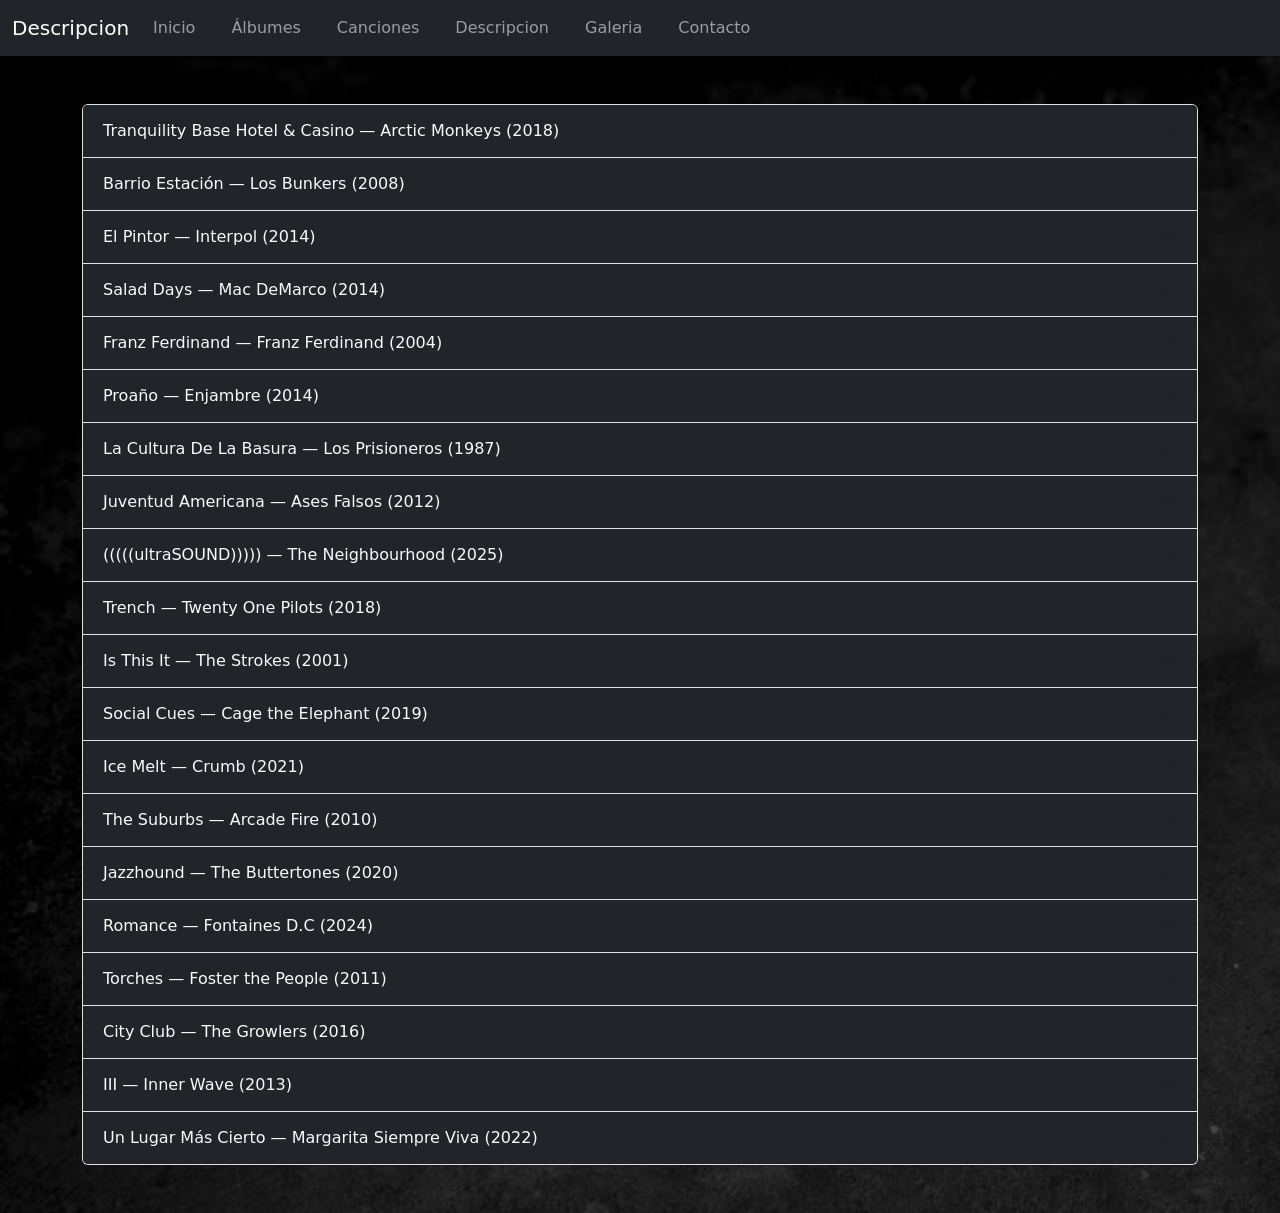
<file: descripcion.html>
<!DOCTYPE html>
<html lang="en">
<head>
    <meta charset="UTF-8">
    <meta name="viewport" content="width=device-width, initial-scale=1.0">
    <title>Descripción</title>
    <link rel="stylesheet" href="css/style.css">
    <link href="https://cdn.jsdelivr.net/npm/bootstrap@5.3.8/dist/css/bootstrap.min.css" rel="stylesheet" integrity="sha384-sRIl4kxILFvY47J16cr9ZwB07vP4J8+LH7qKQnuqkuIAvNWLzeN8tE5YBujZqJLB" crossorigin="anonymous">
    <script src="https://cdn.jsdelivr.net/npm/bootstrap@5.3.8/dist/js/bootstrap.bundle.min.js" integrity="sha384-FKyoEForCGlyvwx9Hj09JcYn3nv7wiPVlz7YYwJrWVcXK/BmnVDxM+D2scQbITxI" crossorigin="anonymous"></script>
</head>
<body>
    
    <nav class="navbar navbar-expand-lg navbar-dark bg-dark fixed-top">
  <div class="container-fluid">
    <a class="navbar-brand" href="index.html">Descripcion</a>
    <button class="navbar-toggler" type="button" data-bs-toggle="collapse" data-bs-target="#navbarTogglerDemo01" aria-controls="navbarTogglerDemo01" aria-expanded="false" aria-label="Toggle navigation">
      <span class="navbar-toggler-icon"></span>
    </button>
    <div class="collapse navbar-collapse" id="navbarTogglerDemo01">
      <ul class="navbar-nav me-auto mb-2 mb-lg-0">
        <li class="nav-item">
          <a class="nav-link" href="index.html">Inicio</a>
        </li>
        <li class="nav-item">
          <a class="nav-link" href="álbumes.html">Álbumes</a>
        </li>
        <li class="nav-item">
          <a class="nav-link" href="canciones.html">Canciones</a>
        </li>
        <li class="nav-item">
          <a class="nav-link" href="descripcion.html">Descripcion</a>
        </li>
        <li class="nav-item">
          <a class="nav-link" href="galeria.html">Galeria</a>
        </li>
        <li class="nav-item">
          <a class="nav-link" href="contacto.html">Contacto</a>
        </li>
      </ul>
    </div>
  </div>
</nav>

  <div class="container mt-5 mb-5">
    <div class="accordion" id="accordionExample">
      <div class="accordion-item bg-dark text-light">
        <h2 class="accordion-header">
          <button class="accordion-button collapsed bg-dark text-light" type="button" data-bs-toggle="collapse" data-bs-target="#album1" aria-expanded="false" aria-controls="album1">
            Tranquility Base Hotel & Casino — Arctic Monkeys (2018)
          </button>
        </h2>
        <div id="album1" class="accordion-collapse collapse" data-bs-parent="#accordionExample">
          <div class="accordion-body">
            <div class="row align-items-center">
              <div class="col-md-3">
                <img src="aimg/tbhc.jpg" class="img-fluid rounded" alt="Tranquility Base Hotel & Casino">
              </div>
              <div class="col-md-9">
                <p>Tranquility Base Hotel & Casino es el sexto álbum de estudio de la banda de rock inglesa Arctic Monkeys, lanzado el 11 de mayo de 2018 por Domino Records. El disco sería completamente compuesto en 2016 por el vocalista de la banda, Alex Turner, en un piano Steinway Vertegrand en su casa de Los Ángeles, siendo producido un año más tarde por él mismo y James Ford, entre las ciudades de Los Ángeles, París y Londres. El álbum además cuenta con colaboración de múltiples artistas invitados, incluyendo a Tom Rowley, Loren Humphrey, James Righton, Zach Dawes, Tyler Parkford y Cam Avery. Turner también diseñó la portada, que representa el complejo turístico con recortes de cartón y un magnetófono; el nombre del álbum hace referencia a la Base Tranquilidad, lugar del alunizaje del Apolo 11.</p>
            </div>
          </div>
        </div>
      </div>
    </div>

      <div class="accordion-item bg-dark text-light">
        <h2 class="accordion-header">
          <button class="accordion-button collapsed bg-dark text-light" type="button" data-bs-toggle="collapse" data-bs-target="#album2" aria-expanded="false" aria-controls="album2">
            Barrio Estación — Los Bunkers (2008)
          </button>
        </h2>
        <div id="album2" class="accordion-collapse collapse" data-bs-parent="#accordionExample">
          <div class="accordion-body">
            <div class="row align-items-center">
              <div class="col-md-3">
                <img src="aimg/barrioestacion.jpg" class="img-fluid rounded" alt="">
              </div>
              <div class="col-md-9">
                <p>Barrio Estación es el nombre del quinto álbum de estudio, de la banda chilena Los Bunkers. Fue lanzado el 19 de junio de 2008 en México, y durante la segunda semana de agosto del mismo año en Chile.
El título de la placa proviene del mismísimo Barrio Estación, un característico barrio bohemio de la ciudad de Concepción, ciudad cuna de Los Bunkers en Chile y de varias otras bandas. En un principio, el álbum iba a llamarse Capablanca, como el tema instrumental.
Una no menor característica de este disco es que es el primero de la banda en ser editado primero en el extranjero antes de que en su país de origen, donde fue grabado, lo cual estuvo rodeado por la controversia. En Chile, los problemas de la discográfica del grupo con la disquera Feria Mix, que junto con su ex sello Feria Music/La Oreja forman parte del mismo conglomerado, impidieron su distribución a tiempo, por lo que la banda debió negociar su distribución a través de cadenas de supermercados.</p>
            </div>
          </div>
        </div>
      </div>
    </div>

      <div class="accordion-item bg-dark text-light">
        <h2 class="accordion-header">
          <button class="accordion-button collapsed bg-dark text-light" type="button" data-bs-toggle="collapse" data-bs-target="#album3" aria-expanded="false" aria-controls="album3">
            El Pintor — Interpol (2014)
          </button>
        </h2>
        <div id="album3" class="accordion-collapse collapse" data-bs-parent="#accordionExample">
          <div class="accordion-body">
            <div class="row align-items-center">
              <div class="col-md-3">
                <img src="aimg/elpintor.jpg" class="img-fluid rounded" alt="">
              </div>
              <div class="col-md-9">
                <p>El Pintor es el quinto álbum de estudio de la banda neoyorkina de rock Interpol, puesto a la venta el 8 de septiembre de 2014 bajo Matador Records. Autoproducido por la banda y grabado en los estudios Electric Lady y sonido Atómica en la ciudad de Nueva York, el álbum fue diseñado por James Brown, quien es conocido por su trabajo de Foo Fighters, y mezclado por Alan Moulder, quien es conocido por su producción y mezclando el trabajo de My Bloody Valentine, Swervedriver, The Smashing Pumpkins y Nine Inch Nails.​​
El título del álbum, es un anagrama de Interpol. Es el primer álbum de la banda sin el bajista Carlos Dengler, que se había apartado de la banda después del lanzamiento del álbum homónimo de la banda en 2010.​ La banda se hizo cargo de las funciones bajo en el álbum por el líder de Paul Banks. El álbum cuenta con las colaboraciones por Brandon Curtis del grupo Secret Machines, Roger Joseph Manning Jr. y Rob Moose de Bon Iver.​ La banda se embarcó en una gira de verano en el acompañamiento con el álbum.​</p>
            </div>
          </div>
        </div>
      </div>
    </div>

      <div class="accordion-item bg-dark text-light">
        <h2 class="accordion-header">
          <button class="accordion-button collapsed bg-dark text-light" type="button" data-bs-toggle="collapse" data-bs-target="#album4" aria-expanded="false" aria-controls="album4">
            Salad Days — Mac DeMarco (2014)
          </button>
        </h2>
        <div id="album4" class="accordion-collapse collapse" data-bs-parent="#accordionExample">
          <div class="accordion-body">
            <div class="row align-items-center">
              <div class="col-md-3">
                <img src="aimg/saladdays.jpg" class="img-fluid rounded" alt="">
              </div>
              <div class="col-md-9">
                <p>Salad Days es el tercer álbum de estudio de larga duración del músico canadiense Mac DeMarco. Fue lanzado el 1 de abril de 2014 a través de Captured Tracks. Tras los lanzamientos de Rock and Roll Night Club y 2 en 2012 y la extensa gira de ambos lanzamientos en 2013, DeMarco trabajó en el material para su próximo álbum en su apartamento en Bedford-Stuyvesant en Brooklyn. Salad Days obtuvo elogios de la crítica y debutó en el puesto 30 del Billboard 200. El álbum generó dos sencillos: "Passing Out Pieces" y "Brother". Para promocionar el álbum, DeMarco realizó una gira que se extendió por Norteamérica, Sudamérica y Europa.
</p>
            </div>
          </div>
        </div>
      </div>
    </div>

      <div class="accordion-item bg-dark text-light">
        <h2 class="accordion-header">
          <button class="accordion-button collapsed bg-dark text-light" type="button" data-bs-toggle="collapse" data-bs-target="#album5" aria-expanded="false" aria-controls="album5">
            Franz Ferdinand — Franz Ferdinand (2004)
          </button>
        </h2>
        <div id="album5" class="accordion-collapse collapse" data-bs-parent="#accordionExample">
          <div class="accordion-body">
            <div class="row align-items-center">
              <div class="col-md-3">
                <img src="aimg/franzf.jpg" class="img-fluid rounded" alt="">
              </div>
              <div class="col-md-9">
                <p>Franz Ferdinand es el álbum debut de la banda escocesa de Indie Rock, Franz Ferdinand, lanzado a principios del 2004. Entró en las listas de Reino Unido en el número 3 en febrero de 2004 y contiene tres sencillos que estuvieron en la lista de los 10 más populares en Reino Unido: "Take Me Out", "This Fire" y "The Dark of the Matinée". Franz Ferdinand ganó en el 2004 el Mercury Music Prize. El álbum ha vendido 3.6 millones de copias desde su lanzamiento. Este disco ha sido grabado con un sello de seguridad en algunas regiones.</p>
            </div>
          </div>
        </div>
      </div>
    </div>

      <div class="accordion-item bg-dark text-light">
        <h2 class="accordion-header">
          <button class="accordion-button collapsed bg-dark text-light" type="button" data-bs-toggle="collapse" data-bs-target="#album6" aria-expanded="false" aria-controls="album6">
            Proaño — Enjambre (2014)
          </button>
        </h2>
        <div id="album6" class="accordion-collapse collapse" data-bs-parent="#accordionExample">
          <div class="accordion-body">
            <div class="row align-items-center">
              <div class="col-md-3">
                <img src="aimg/proaño.jpg" class="img-fluid rounded" alt="">
              </div>
              <div class="col-md-9">
                <p>Proaño es el quinto álbum de estudio de la banda mexicana Enjambre. Fue lanzado el 24 de octubre de 2014, fue grabado en los estudios Sonic Ranch en Tornillo, Texas​ al igual que su predecesor. El título de este álbum hace referencia al Cerro Proaño ubicado en Fresnillo, Zacatecas lugar de donde son originarios los integrantes del grupo.​
Se compone de catorce canciones originales, del cual se extrajeron sencillos como «Hematófago», «Sábado perpetuo» y «Por esta razón». Se distribuyó a través de EMI Music México. La Asociación Mexicana de Productores de Fonogramas y Videogramas certificó el álbum como doble disco de oro y disco de platino por más de 240 000 copias vendidas.​</p>
            </div>
          </div>
        </div>
      </div>
    </div>

      <div class="accordion-item bg-dark text-light">
        <h2 class="accordion-header">
          <button class="accordion-button collapsed bg-dark text-light" type="button" data-bs-toggle="collapse" data-bs-target="#album7" aria-expanded="false" aria-controls="album7">
            La Cultura De La Basura — Los Prisioneros (1987)
          </button>
        </h2>
        <div id="album7" class="accordion-collapse collapse" data-bs-parent="#accordionExample">
          <div class="accordion-body">
            <div class="row align-items-center">
              <div class="col-md-3">
                <img src="aimg/lcdlb.jpg" class="img-fluid rounded" alt="">
              </div>
              <div class="col-md-9">
                <p>La cultura de la basura es el tercer álbum del grupo musical chileno Los Prisioneros, lanzado el 3 de diciembre de 1987. Existen dos versiones de este álbum: la chilena, que tiene 14 canciones y que originalmente sólo se editó en formato casete, vinilo y en los 90 se reeditó en CD. La segunda es la edición latinoamericana, lanzada en 1988 en Perú, Bolivia, Colombia y Venezuela y que incluye el sencillo «We are sudamerican rockers» y tiene 10 canciones, la mayoría de ellas están remezcladas o son nuevas versiones de la edición chilena. En Ecuador en 1988 se lanzó una edición en vinilo con temas diferentes.
El nombre del disco hace referencia a la cultura neoliberal que se había impuesto en Chile durante los años ochenta, de la mano del discurso de éxito económico que presentaba la dictadura militar. El título, sin embargo, no explica si es una crítica abierta o si, por el contrario, es un retrato de esta cultura considerada "basura".</p>
            </div>
          </div>
        </div>
      </div>
    </div>

      <div class="accordion-item bg-dark text-light">
        <h2 class="accordion-header">
          <button class="accordion-button collapsed bg-dark text-light" type="button" data-bs-toggle="collapse" data-bs-target="#album8" aria-expanded="false" aria-controls="album8">
            Juventud Americana — Ases Falsos (2012)
          </button>
        </h2>
        <div id="album8" class="accordion-collapse collapse" data-bs-parent="#accordionExample">
          <div class="accordion-body">
            <div class="row align-items-center">
              <div class="col-md-3">
                <img src="aimg/juventud.jpg" class="img-fluid rounded" alt="">
              </div>
              <div class="col-md-9">
                <p>Juventud Americana es el primer disco larga duración de la banda chilena Ases Falsos, lanzado oficialmente el 3 de septiembre de 2012 aunque una semana antes ya se podía descargar gratuitamente desde la página de la discográfica. El primer día superó las 2000 descargas.​ El lanzamiento del álbum se llevó a cabo el 4 de octubre en el Centro de Eventos Cerro Bellavista de la ciudad de Santiago.​</p>
            </div>
          </div>
        </div>
      </div>
    </div>

      <div class="accordion-item bg-dark text-light">
        <h2 class="accordion-header">
          <button class="accordion-button collapsed bg-dark text-light" type="button" data-bs-toggle="collapse" data-bs-target="#album9" aria-expanded="false" aria-controls="album9">
            (((((ultraSOUND))))) — The Neighbourhood (2025)
          </button>
        </h2>
        <div id="album9" class="accordion-collapse collapse" data-bs-parent="#accordionExample">
          <div class="accordion-body">
            <div class="row align-items-center">
              <div class="col-md-3">
                <img src="aimg/ultrasound.jpg" class="img-fluid rounded" alt="">
              </div>
              <div class="col-md-9">
                <p>Ultrasound (estilizado como (((((ultraSOUND))))) ) es el quinto álbum de estudio de la banda de rock estadounidense The Neighbourhood . Fue lanzado el 14 de noviembre de 2025 por Warner Records .</p>
            </div>
          </div>
        </div>
      </div>
    </div>

      <div class="accordion-item bg-dark text-light">
        <h2 class="accordion-header">
          <button class="accordion-button collapsed bg-dark text-light" type="button" data-bs-toggle="collapse" data-bs-target="#album10" aria-expanded="false" aria-controls="album10">
            Trench — Twenty One Pilots (2018)
          </button>
        </h2>
        <div id="album10" class="accordion-collapse collapse" data-bs-parent="#accordionExample">
          <div class="accordion-body">
            <div class="row align-items-center">
              <div class="col-md-3">
                <img src="aimg/trench.jpg" class="img-fluid rounded" alt="">
              </div>
              <div class="col-md-9">
                <p>Trench es el quinto álbum del dúo estadounidense Twenty One Pilots y el tercero como dúo. El álbum fue lanzado el 5 de octubre del 2018. Al igual que sus dos anteriores álbumes, Vessel y Blurryface, el álbum tiene influencias de distintos géneros musicales, como el rap rock, el R&B, disco, pop rock y reggae.​ Líricamente, el álbum continua explorando temas de salud mental, duda, suicidio y religión en forma de alegoría.​
Cuenta con seis sencillos, los dos primeros, Nico and the Niners y Jumpsuit, fueron lanzados de manera simultánea el 11 de julio de 2018, Levitate fue lanzado como tercer sencillo el 8 de agosto, un cuarto sencillo, My Blood, fue lanzado el 27 de agosto. La canción Chlorine fue anunciada como el quinto sencillo el 22 de enero de 2019, y, por último, la canción The Hype, fue registrada como sencillo el 16 de julio de 2019, con su videoclip 10 días después. Este es el regreso del dúo tras un poco más de 1 año sin lanzar material nuevo desde su exitoso cuarto álbum de estudio Blurryface.</p>
            </div>
          </div>
        </div>
      </div>
    </div>

      <div class="accordion-item bg-dark text-light">
        <h2 class="accordion-header">
          <button class="accordion-button collapsed bg-dark text-light" type="button" data-bs-toggle="collapse" data-bs-target="#album11" aria-expanded="false" aria-controls="album11">
            Is This It — The Strokes (2001)
          </button>
        </h2>
        <div id="album11" class="accordion-collapse collapse" data-bs-parent="#accordionExample">
          <div class="accordion-body">
            <div class="row align-items-center">
              <div class="col-md-3">
                <img src="aimg/isthisit.jpg" class="img-fluid rounded" alt="">
              </div>
              <div class="col-md-9">
                <p>Is This It es el álbum debut de la banda de rock estadounidense The Strokes. Grabado en el estudio Transporterraum de Nueva York con el productor Gordon Raphael, el álbum se publicó por primera vez el 30 de julio de 2001 en Australia, con RCA Records como compañía discográfica. Alcanzó el segundo puesto en la lista de éxitos británica y el número 33 en el Billboard 200 estadounidense, consiguiendo el disco de platino en varios países. Las canciones "Hard to Explain", "Last Nite" y "Someday" fueron publicadas como sencillos.
En este álbum, The Strokes intentaron plasmar un rock simple que no fuera especialmente realizado en el estudio, mientras el compositor y vocalista Julian Casablancas detallaba en sus letras las vidas y relaciones de la juventud urbana. Basándose en el material de su EP debut, The Modern Age, la banda grabó sus composiciones en su mayoría mediante sesiones en vivo en el estudio. Una vez terminadas las sesiones de grabación, The Strokes se embarcaron en una gira mundial de promoción antes de su publicación.</p>
            </div>
          </div>
        </div>
      </div>
    </div>

      <div class="accordion-item bg-dark text-light">
        <h2 class="accordion-header">
          <button class="accordion-button collapsed bg-dark text-light" type="button" data-bs-toggle="collapse" data-bs-target="#album12" aria-expanded="false" aria-controls="album12">
            Social Cues — Cage the Elephant (2019)
          </button>
        </h2>
        <div id="album12" class="accordion-collapse collapse" data-bs-parent="#accordionExample">
          <div class="accordion-body">
            <div class="row align-items-center">
              <div class="col-md-3">
                <img src="aimg/social.jpg" class="img-fluid rounded" alt="">
              </div>
              <div class="col-md-9">
                <p>Social Cues es el quinto álbum de estudio de la banda estadounidense de rock Cage the Elephant. El álbum fue anunciado el 31 de enero de 2019, ​ y se lanzó el día 19 de abril de 2019. Este disco cuenta con la colaboración del famoso músico estadounidense Beck.</p>
            </div>
          </div>
        </div>
      </div>
    </div>

      <div class="accordion-item bg-dark text-light">
        <h2 class="accordion-header">
          <button class="accordion-button collapsed bg-dark text-light" type="button" data-bs-toggle="collapse" data-bs-target="#album13" aria-expanded="false" aria-controls="album13">
            Ice Melt — Crumb (2021)
          </button>
        </h2>
        <div id="album13" class="accordion-collapse collapse" data-bs-parent="#accordionExample">
          <div class="accordion-body">
            <div class="row align-items-center">
              <div class="col-md-3">
                <img src="aimg/icemerlt.jpg" class="img-fluid rounded" alt="">
              </div>
              <div class="col-md-9">
                <p>Ice Melt es elsegundo álbum de estudio de larga duraciónDe la banda estadounidense de indie rock Crumb , lanzado de forma independiente el 30 de abril de 2021. Producido por Jonathan Rado y la banda, el disco de 10 pistas dura 29 minutos y presenta un sonido más realista y analógico en comparación con sus trabajos anteriores de pop psicodélico.</p>
            </div>
          </div>
        </div>
      </div>
    </div>

      <div class="accordion-item bg-dark text-light">
        <h2 class="accordion-header">
          <button class="accordion-button collapsed bg-dark text-light" type="button" data-bs-toggle="collapse" data-bs-target="#album14" aria-expanded="false" aria-controls="album14">
            The Suburbs — Arcade Fire (2010)
          </button>
        </h2>
        <div id="album14" class="accordion-collapse collapse" data-bs-parent="#accordionExample">
          <div class="accordion-body">
            <div class="row align-items-center">
              <div class="col-md-3">
                <img src="aimg/thesub.jpg" class="img-fluid rounded" alt="">
              </div>
              <div class="col-md-9">
                <p>The Suburbs es el tercer álbum de estudio de la banda canadiense de indie rock Arcade Fire, publicado en agosto de 2010. El álbum alcanzó el primer puesto en su primera semana en las listas de discos más vendidos de Irlanda, Reino Unido, Estados Unidos​ y Canadá.​ Ganó el premio al Álbum del año en la ceremonia de los premios Grammy en 2011, así como el premio BRIT al Mejor álbum internacional. </p>
            </div>
          </div>
        </div>
      </div>
    </div>

      <div class="accordion-item bg-dark text-light">
        <h2 class="accordion-header">
          <button class="accordion-button collapsed bg-dark text-light" type="button" data-bs-toggle="collapse" data-bs-target="#album15" aria-expanded="false" aria-controls="album15">
            Jazzhound — The Buttertones (2020)
          </button>
        </h2>
        <div id="album15" class="accordion-collapse collapse" data-bs-parent="#accordionExample">
          <div class="accordion-body">
            <div class="row align-items-center">
              <div class="col-md-3">
                <img src="aimg/jazzhound.jpg" class="img-fluid rounded" alt="">
              </div>
              <div class="col-md-9">
                <p>Jazzhound es elcuarto álbum de estudiodel grupo de rock angelino The Buttertones , lanzado el 10 de abril de 2020. El disco de 10 canciones combina post-punk, surf rock e influencias de jazz-noir cinematográfico.</p>
            </div>
          </div>
        </div>
      </div>
    </div>

      <div class="accordion-item bg-dark text-light">
        <h2 class="accordion-header">
          <button class="accordion-button collapsed bg-dark text-light" type="button" data-bs-toggle="collapse" data-bs-target="#album16" aria-expanded="false" aria-controls="album16">
            Romance — Fontaines D.C (2024)
          </button>
        </h2>
        <div id="album16" class="accordion-collapse collapse" data-bs-parent="#accordionExample">
          <div class="accordion-body">
            <div class="row align-items-center">
              <div class="col-md-3">
                <img src="aimg/romance.jpg" class="img-fluid rounded" alt="">
              </div>
              <div class="col-md-9">
                <p>Romance es el cuarto álbum de estudio de la banda irlandesa Fontaines D.C., publicado por la compañía discográfica XL Recordings en agosto del 2024.​</p>
            </div>
          </div>
        </div>
      </div>
    </div>

      <div class="accordion-item bg-dark text-light">
        <h2 class="accordion-header">
          <button class="accordion-button collapsed bg-dark text-light" type="button" data-bs-toggle="collapse" data-bs-target="#album17" aria-expanded="false" aria-controls="album17">
            Torches — Foster the People (2011)
          </button>
        </h2>
        <div id="album17" class="accordion-collapse collapse" data-bs-parent="#accordionExample">
          <div class="accordion-body">
            <div class="row align-items-center">
              <div class="col-md-3">
                <img src="aimg/torches.jpg" class="img-fluid rounded" alt="">
              </div>
              <div class="col-md-9">
                <p>Torches es el álbum debut de la banda de indie pop estadounidense Foster the People. Fue lanzado el 23 de mayo de 2011 bajo el sello de Columbia Records y Startime Internacional, en los Estados Unidos.</p>
            </div>
          </div>
        </div>
      </div>
    </div>

      <div class="accordion-item bg-dark text-light">
        <h2 class="accordion-header">
          <button class="accordion-button collapsed bg-dark text-light" type="button" data-bs-toggle="collapse" data-bs-target="#album18" aria-expanded="false" aria-controls="album18">
            City Club — The Growlers (2016)
          </button>
        </h2>
        <div id="album18" class="accordion-collapse collapse" data-bs-parent="#accordionExample">
          <div class="accordion-body">
            <div class="row align-items-center">
              <div class="col-md-3">
                <img src="aimg/cityclub.jpg" class="img-fluid rounded" alt="">
              </div>
              <div class="col-md-9">
                <p>City Club es el quinto álbum de estudio del grupo de rock estadounidense The Growlers, lanzado el 30 de septiembre de 2016 a través de Cult Records. Fue producido en parte por Julian Casablancas (líder de The Strokes) y mezcla sonidos de rock de garaje, elementos de música disco y sintetizadores ochenteros.</p>
            </div>
          </div>
        </div>
      </div>
    </div>

      <div class="accordion-item bg-dark text-light">
        <h2 class="accordion-header">
          <button class="accordion-button collapsed bg-dark text-light" type="button" data-bs-toggle="collapse" data-bs-target="#album19" aria-expanded="false" aria-controls="album19">
            III — Inner Wave (2013)
          </button>
        </h2>
        <div id="album19" class="accordion-collapse collapse" data-bs-parent="#accordionExample">
          <div class="accordion-body">
            <div class="row align-items-center">
              <div class="col-md-3">
                <img src="aimg/III.jpg" class="img-fluid rounded" alt="">
              </div>
              <div class="col-md-9">
                <p>El álbum III es el disco debut de larga duración de Inner Wave, lanzado de forma independiente en 2013 tras la formación de la banda en Inglewood, California.</p>
            </div>
          </div>
        </div>
      </div>
    </div>

      <div class="accordion-item bg-dark text-light">
        <h2 class="accordion-header">
          <button class="accordion-button collapsed bg-dark text-light" type="button" data-bs-toggle="collapse" data-bs-target="#album20" aria-expanded="false" aria-controls="album20">
            Un Lugar Más Cierto — Margarita Siempre Viva (2022)
          </button>
        </h2>
        <div id="album20" class="accordion-collapse collapse" data-bs-parent="#accordionExample">
          <div class="accordion-body">
            <div class="row align-items-center">
              <div class="col-md-3">
                <img src="aimg/ulmc.jpg" class="img-fluid rounded" alt="">
              </div>
              <div class="col-md-9">
                <p>“Un lugar más cierto” es el tercer álbum de estudio de la banda colombiana de rock alternativo e indie Margarita Siempre Viva, lanzado el 13 de mayo de 2022. El disco incluye 19 canciones y marca un cambio sonoro y emocional en el grupo.</p>
            </div>
          </div>
        </div>
      </div>
    </div>

  </div>
</div>




</body>
</html>
</file>
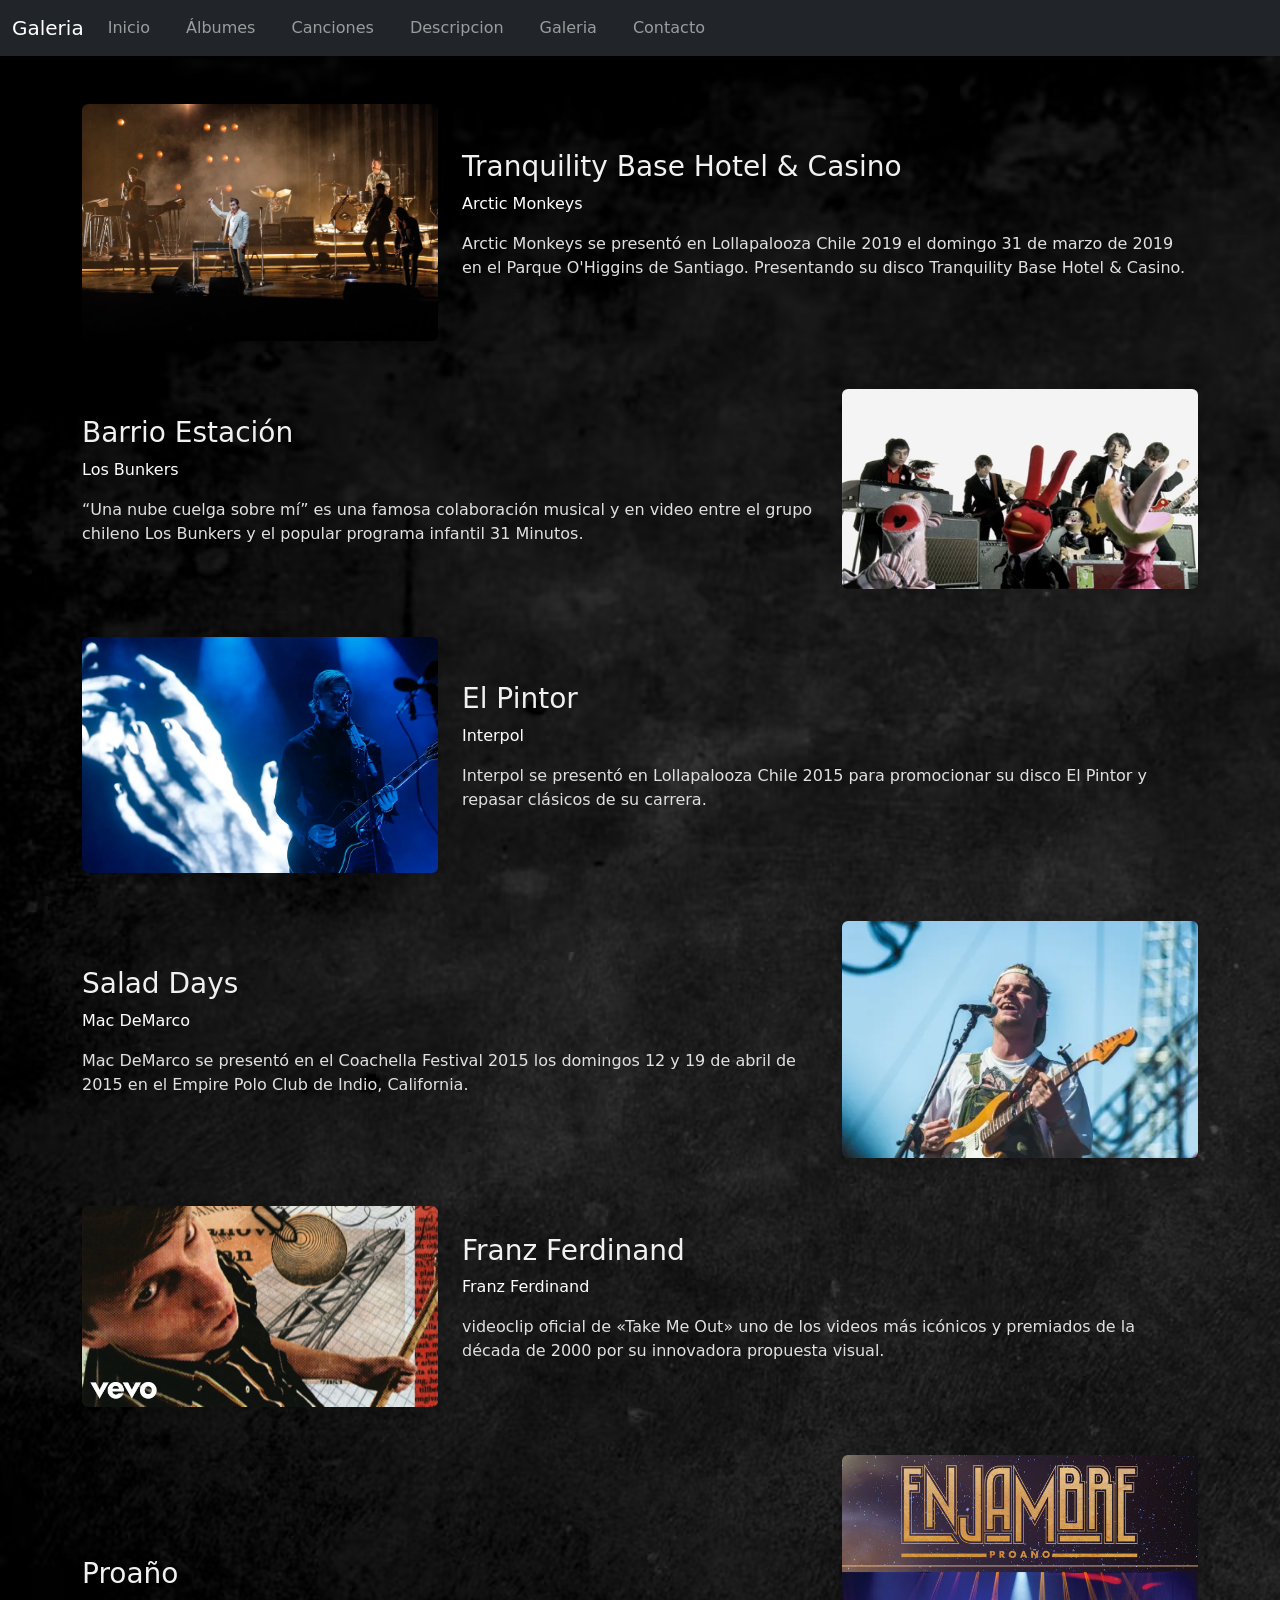
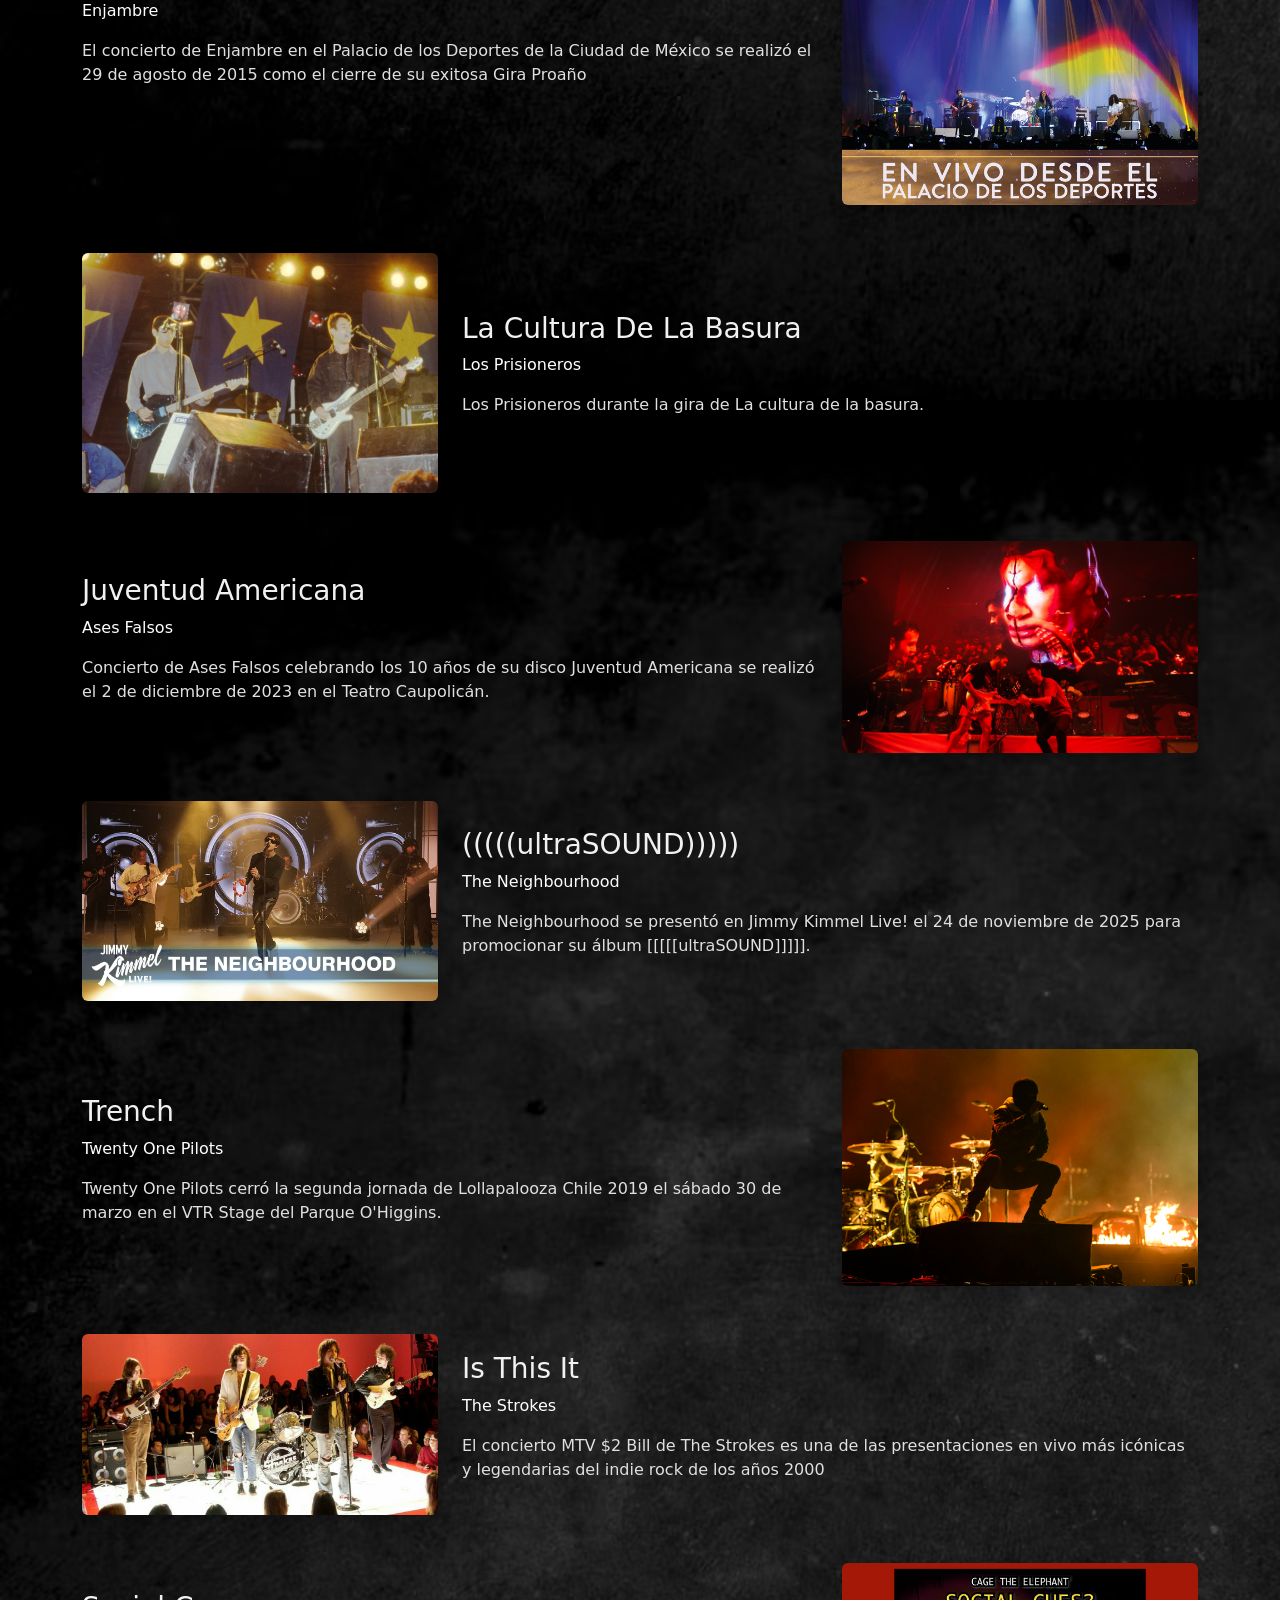
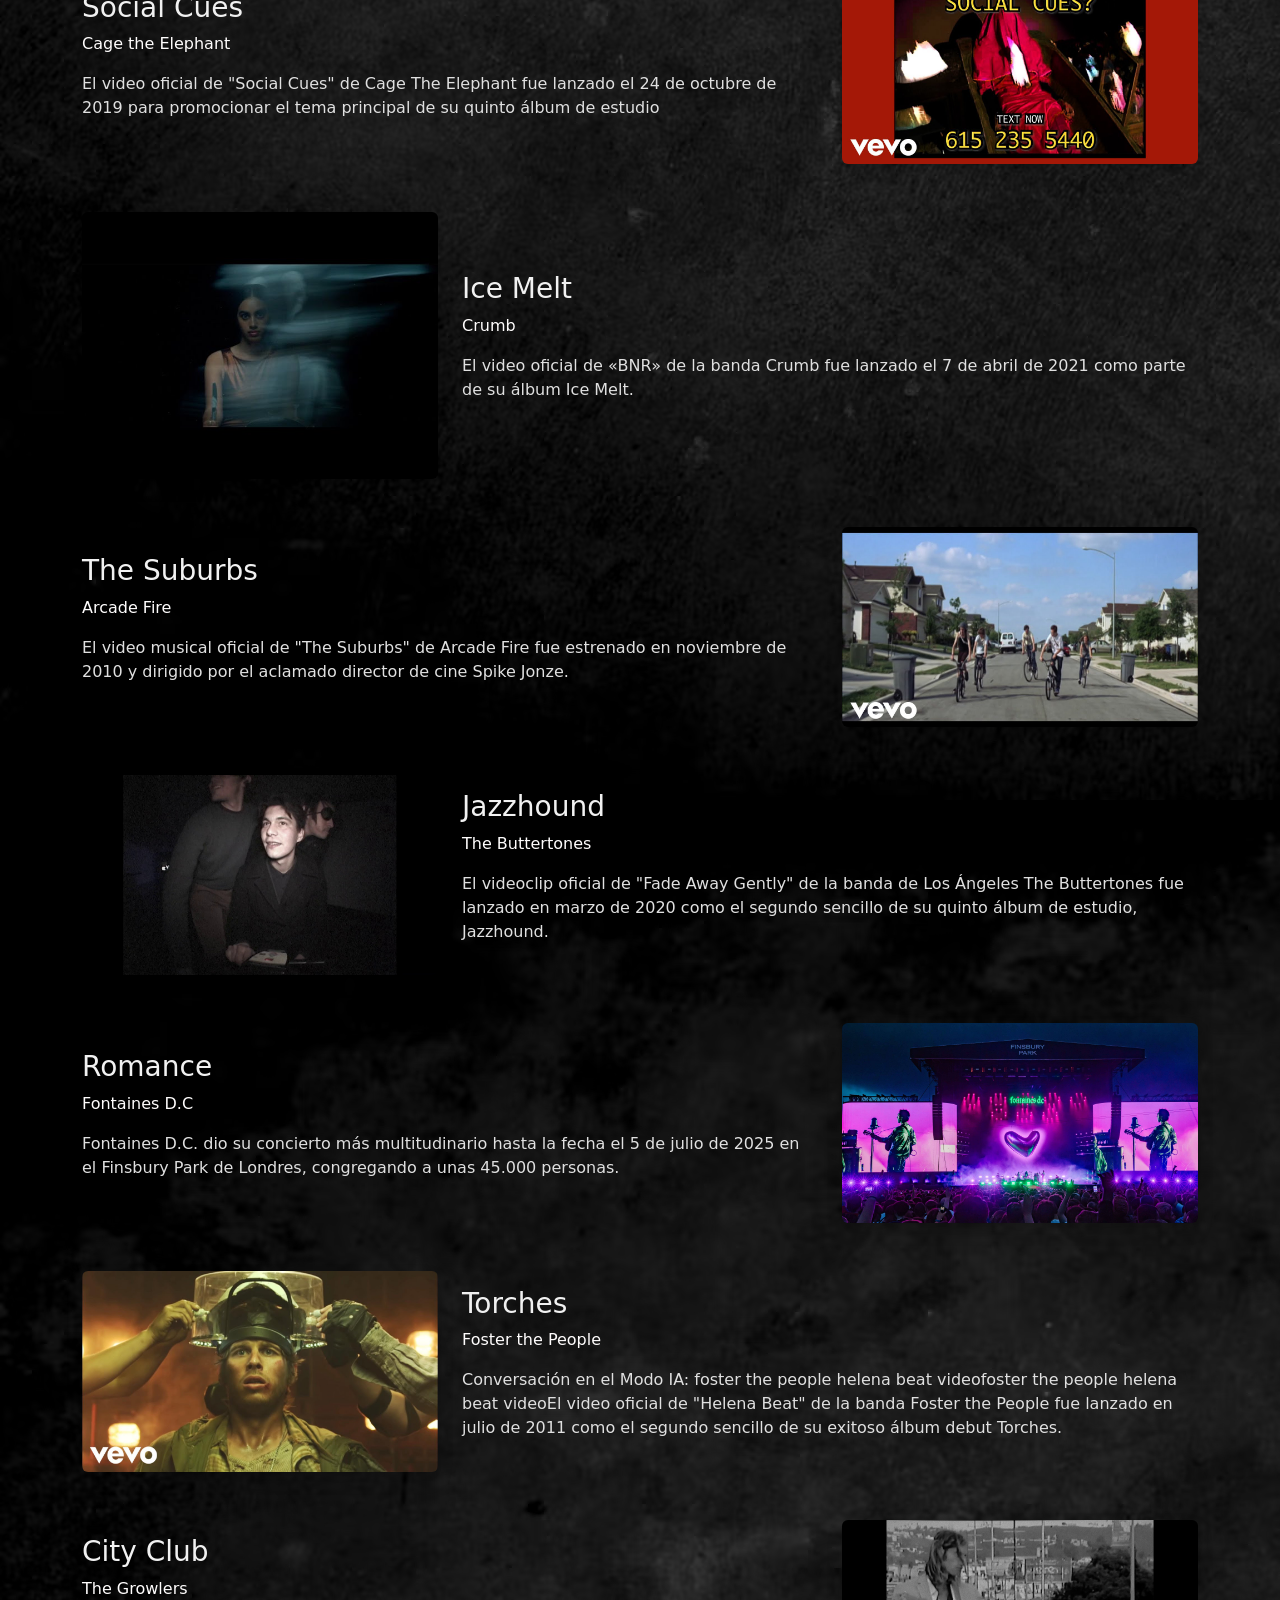
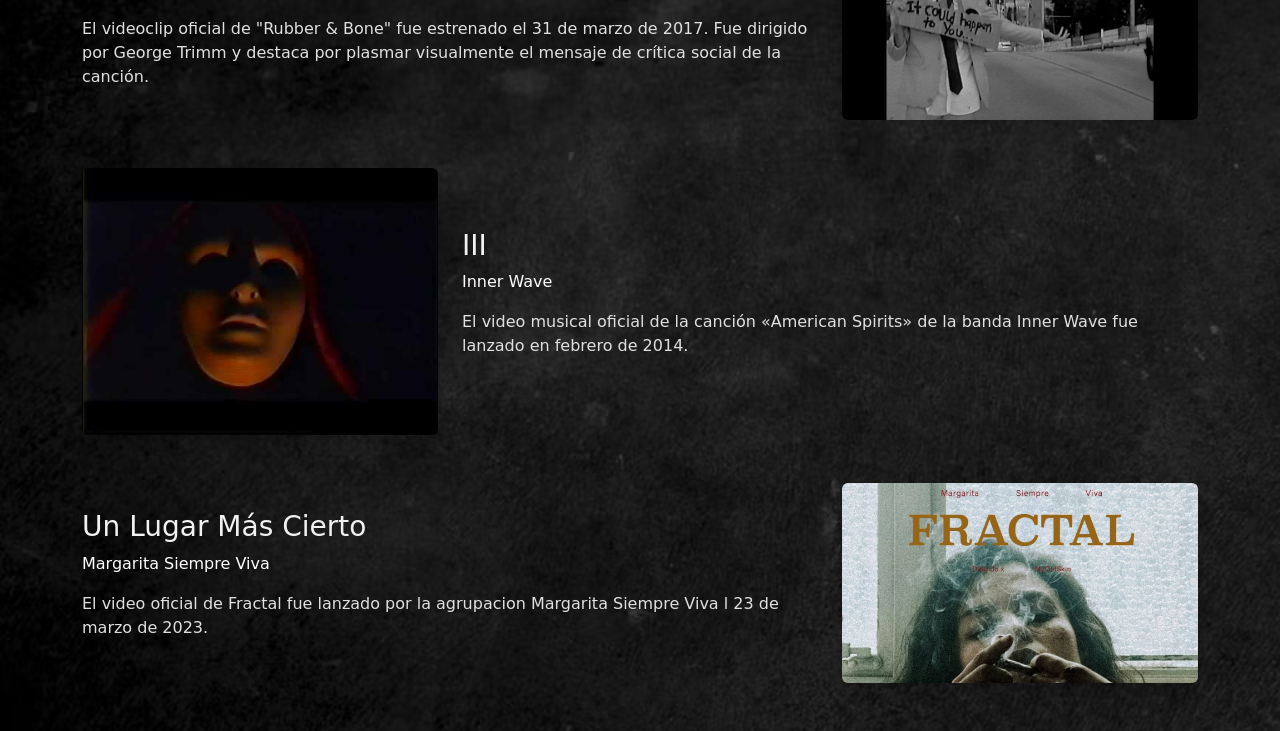
<file: galeria.html>
<!DOCTYPE html>
<html lang="en">
<head>
    <meta charset="UTF-8">
    <meta name="viewport" content="width=device-width, initial-scale=1.0">
    <title>Galería</title>
    <link rel="stylesheet" href="css/style.css">
    <link href="https://cdn.jsdelivr.net/npm/bootstrap@5.3.8/dist/css/bootstrap.min.css" rel="stylesheet" integrity="sha384-sRIl4kxILFvY47J16cr9ZwB07vP4J8+LH7qKQnuqkuIAvNWLzeN8tE5YBujZqJLB" crossorigin="anonymous">
    <script src="https://cdn.jsdelivr.net/npm/bootstrap@5.3.8/dist/js/bootstrap.bundle.min.js" integrity="sha384-FKyoEForCGlyvwx9Hj09JcYn3nv7wiPVlz7YYwJrWVcXK/BmnVDxM+D2scQbITxI" crossorigin="anonymous"></script>
</head>
<body>

    <nav class="navbar navbar-expand-lg navbar-dark bg-dark fixed-top">
  <div class="container-fluid">
    <a class="navbar-brand" href="index.html">Galeria</a>
    <button class="navbar-toggler" type="button" data-bs-toggle="collapse" data-bs-target="#navbarTogglerDemo01" aria-controls="navbarTogglerDemo01" aria-expanded="false" aria-label="Toggle navigation">
      <span class="navbar-toggler-icon"></span>
    </button>
    <div class="collapse navbar-collapse" id="navbarTogglerDemo01">
      <ul class="navbar-nav me-auto mb-2 mb-lg-0">
        <li class="nav-item">
          <a class="nav-link" href="index.html">Inicio</a>
        </li>
        <li class="nav-item">
          <a class="nav-link" href="álbumes.html">Álbumes</a>
        </li>
        <li class="nav-item">
          <a class="nav-link" href="canciones.html">Canciones</a>
        </li>
        <li class="nav-item">
          <a class="nav-link" href="descripcion.html">Descripcion</a>
        </li>
        <li class="nav-item">
          <a class="nav-link" href="galeria.html">Galeria</a>
        </li>
        <li class="nav-item">
          <a class="nav-link" href="contacto.html">Contacto</a>
        </li>
      </ul>
    </div>
  </div>
</nav>

  <div class="container mt-5 galeria-seccion">

  <div class="row align-items-center mb-5">
    <div class="col-md-4">
      <img src="gimg/AMgira.webp" class="img-fluid rounded shadow" alt="Tranquility Base Hotel & Casino">
    </div>
    <div class="col-md-8">
      <h3>Tranquility Base Hotel & Casino</h3>
      <p class="text-muted">Arctic Monkeys</p>
      <p>Arctic Monkeys se presentó en Lollapalooza Chile 2019 el domingo 31 de marzo de 2019 en el Parque O'Higgins de Santiago. Presentando su disco Tranquility Base Hotel & Casino.</p>
    </div>
  </div>
  <div class="row align-items-center mb-5">
    <div class="col-md-8 order-md-1 order-2">
      <h3>Barrio Estación</h3>
      <p class="text-muted">Los Bunkers</p>
      <p>“Una nube cuelga sobre mí” es una famosa colaboración musical y en video entre el grupo chileno Los Bunkers y el popular programa infantil 31 Minutos.</p>
    </div>
    <div class="col-md-4 order-md-2 order-1">
      <img src="gimg/unanube.jpg" class="img-fluid rounded shadow" alt="Barrio Estación">
    </div>
  </div>
  <div class="row align-items-center mb-5">
    <div class="col-md-4">
      <img src="gimg/interpolgira.webp" class="img-fluid rounded shadow" alt="">
    </div>
    <div class="col-md-8">
      <h3>El Pintor</h3>
      <p class="text-muted">Interpol</p>
      <p>Interpol se presentó en Lollapalooza Chile 2015 para promocionar su disco El Pintor y repasar clásicos de su carrera.</p>
    </div>
  </div>
  <div class="row align-items-center mb-5">
    <div class="col-md-8 order-md-1 order-2">
      <h3>Salad Days</h3>
      <p class="text-muted">Mac DeMarco</p>
      <p>Mac DeMarco se presentó en el Coachella Festival 2015 los domingos 12 y 19 de abril de 2015 en el Empire Polo Club de Indio, California.</p>
    </div>
    <div class="col-md-4 order-md-2 order-1">
      <img src="gimg/macgira.webp" class="img-fluid rounded shadow" alt="">
    </div>
  </div>
  <div class="row align-items-center mb-5">
    <div class="col-md-4">
      <img src="gimg/franzvideo.jpg" class="img-fluid rounded shadow" alt="">
    </div>
    <div class="col-md-8">
      <h3>Franz Ferdinand</h3>
      <p class="text-muted">Franz Ferdinand</p>
      <p>videoclip oficial de «Take Me Out» uno de los videos más icónicos y premiados de la década de 2000 por su innovadora propuesta visual.</p>
    </div>
  </div>
  <div class="row align-items-center mb-5">
    <div class="col-md-8 order-md-1 order-2">
      <h3>Proaño</h3>
      <p class="text-muted">Enjambre</p>
      <p>El concierto de Enjambre en el Palacio de los Deportes de la Ciudad de México se realizó el 29 de agosto de 2015 como el cierre de su exitosa Gira Proaño</p>
    </div>
    <div class="col-md-4 order-md-2 order-1">
      <img src="gimg/enjambregira.jpg" class="img-fluid rounded shadow" alt="">
    </div>
  </div>
  <div class="row align-items-center mb-5">
    <div class="col-md-4">
      <img src="gimg/prisonerosgira.jpeg" class="img-fluid rounded shadow" alt="">
    </div>
    <div class="col-md-8">
      <h3>La Cultura De La Basura</h3>
      <p class="text-muted">Los Prisioneros</p>
      <p>Los Prisioneros durante la gira de La cultura de la basura.</p>
    </div>
  </div>
  <div class="row align-items-center mb-5">
    <div class="col-md-8 order-md-1 order-2">
      <h3>Juventud Americana</h3>
      <p class="text-muted">Ases Falsos</p>
      <p>Concierto de Ases Falsos celebrando los 10 años de su disco Juventud Americana se realizó el 2 de diciembre de 2023 en el Teatro Caupolicán.</p>
    </div>
    <div class="col-md-4 order-md-2 order-1">
      <img src="gimg/asesgira.jpg" class="img-fluid rounded shadow" alt="">
    </div>
  </div>
  <div class="row align-items-center mb-5">
    <div class="col-md-4">
      <img src="gimg/thneighgira.jpg" class="img-fluid rounded shadow" alt="">
    </div>
    <div class="col-md-8">
      <h3>(((((ultraSOUND)))))</h3>
      <p class="text-muted">The Neighbourhood</p>
      <p>The Neighbourhood se presentó en Jimmy Kimmel Live! el 24 de noviembre de 2025 para promocionar su álbum [[[[[ultraSOUND]]]]].</p>
    </div>
  </div>
  <div class="row align-items-center mb-5">
    <div class="col-md-8 order-md-1 order-2">
      <h3>Trench</h3>
      <p class="text-muted">Twenty One Pilots</p>
      <p>Twenty One Pilots cerró la segunda jornada de Lollapalooza Chile 2019 el sábado 30 de marzo en el VTR Stage del Parque O'Higgins.</p>
    </div>
    <div class="col-md-4 order-md-2 order-1">
      <img src="gimg/topgira.jpg" class="img-fluid rounded shadow" alt="">
    </div>
  </div>
  <div class="row align-items-center mb-5">
    <div class="col-md-4">
      <img src="gimg/strokesgira.jpg" class="img-fluid rounded shadow" alt="">
    </div>
    <div class="col-md-8">
      <h3>Is This It</h3>
      <p class="text-muted">The Strokes</p>
      <p>El concierto MTV $2 Bill de The Strokes es una de las presentaciones en vivo más icónicas y legendarias del indie rock de los años 2000</p>
    </div>
  </div>
  <div class="row align-items-center mb-5">
    <div class="col-md-8 order-md-1 order-2">
      <h3>Social Cues</h3>
      <p class="text-muted">Cage the Elephant</p>
      <p>El video oficial de "Social Cues" de Cage The Elephant fue lanzado el 24 de octubre de 2019 para promocionar el tema principal de su quinto álbum de estudio</p>
    </div>
    <div class="col-md-4 order-md-2 order-1">
      <img src="gimg/cagethegira.jpg" class="img-fluid rounded shadow" alt="">
    </div>
  </div>
  <div class="row align-items-center mb-5">
    <div class="col-md-4">
      <img src="gimg/crumbgira.jpg" class="img-fluid rounded shadow" alt="">
    </div>
    <div class="col-md-8">
      <h3>Ice Melt</h3>
      <p class="text-muted">Crumb</p>
      <p>El video oficial de «BNR» de la banda Crumb fue lanzado el 7 de abril de 2021 como parte de su álbum Ice Melt.</p>
    </div>
  </div>
  <div class="row align-items-center mb-5">
    <div class="col-md-8 order-md-1 order-2">
      <h3>The Suburbs</h3>
      <p class="text-muted">Arcade Fire</p>
      <p>El video musical oficial de "The Suburbs" de Arcade Fire fue estrenado en noviembre de 2010 y dirigido por el aclamado director de cine Spike Jonze.</p>
    </div>
    <div class="col-md-4 order-md-2 order-1">
      <img src="gimg/arcadegira.jpg" class="img-fluid rounded shadow" alt="">
    </div>
  </div>
  <div class="row align-items-center mb-5">
    <div class="col-md-4">
      <img src="gimg/buttergira.jpg" class="img-fluid rounded shadow" alt="">
    </div>
    <div class="col-md-8">
      <h3>Jazzhound</h3>
      <p class="text-muted">The Buttertones</p>
      <p>El videoclip oficial de "Fade Away Gently" de la banda de Los Ángeles The Buttertones fue lanzado en marzo de 2020 como el segundo sencillo de su quinto álbum de estudio, Jazzhound.</p>
    </div>
  </div>
  <div class="row align-items-center mb-5">
    <div class="col-md-8 order-md-1 order-2">
      <h3>Romance</h3>
      <p class="text-muted">Fontaines D.C</p>
      <p>Fontaines D.C. dio su concierto más multitudinario hasta la fecha el 5 de julio de 2025 en el Finsbury Park de Londres, congregando a unas 45.000 personas.</p>
    </div>
    <div class="col-md-4 order-md-2 order-1">
      <img src="gimg/fontainesgira.jpg" class="img-fluid rounded shadow" alt="">
    </div>
  </div>
  <div class="row align-items-center mb-5">
    <div class="col-md-4">
      <img src="gimg/fostergira.jpg" class="img-fluid rounded shadow" alt="">
    </div>
    <div class="col-md-8">
      <h3>Torches</h3>
      <p class="text-muted">Foster the People</p>
      <p>Conversación en el Modo IA: foster the people helena beat videofoster the people helena beat videoEl video oficial de "Helena Beat" de la banda Foster the People fue lanzado en julio de 2011 como el segundo sencillo de su exitoso álbum debut Torches.</p>
    </div>
  </div>
  <div class="row align-items-center mb-5">
    <div class="col-md-8 order-md-1 order-2">
      <h3>City Club</h3>
      <p class="text-muted">The Growlers</p>
      <p>El videoclip oficial de "Rubber & Bone" fue estrenado el 31 de marzo de 2017. Fue dirigido por George Trimm y destaca por plasmar visualmente el mensaje de crítica social de la canción.</p>
    </div>
    <div class="col-md-4 order-md-2 order-1">
      <img src="gimg/growlersgira.jpg" class="img-fluid rounded shadow" alt="">
    </div>
  </div>
  <div class="row align-items-center mb-5">
    <div class="col-md-4">
      <img src="gimg/innergira.jpg" class="img-fluid rounded shadow" alt="">
    </div>
    <div class="col-md-8">
      <h3>III</h3>
      <p class="text-muted">Inner Wave</p>
      <p>El video musical oficial de la canción «American Spirits» de la banda Inner Wave fue lanzado en febrero de 2014.</p>
    </div>
  </div>
  <div class="row align-items-center mb-5">
    <div class="col-md-8 order-md-1 order-2">
      <h3>Un Lugar Más Cierto</h3>
      <p class="text-muted">Margarita Siempre Viva</p>
      <p>El video oficial de Fractal fue lanzado por la agrupacion Margarita Siempre Viva l 23 de marzo de 2023.</p>
    </div>
    <div class="col-md-4 order-md-2 order-1">
      <img src="gimg/margaritagira.jpg" class="img-fluid rounded shadow" alt="">
    </div>
  </div>

</div>
    
</body>
</html>
</file>
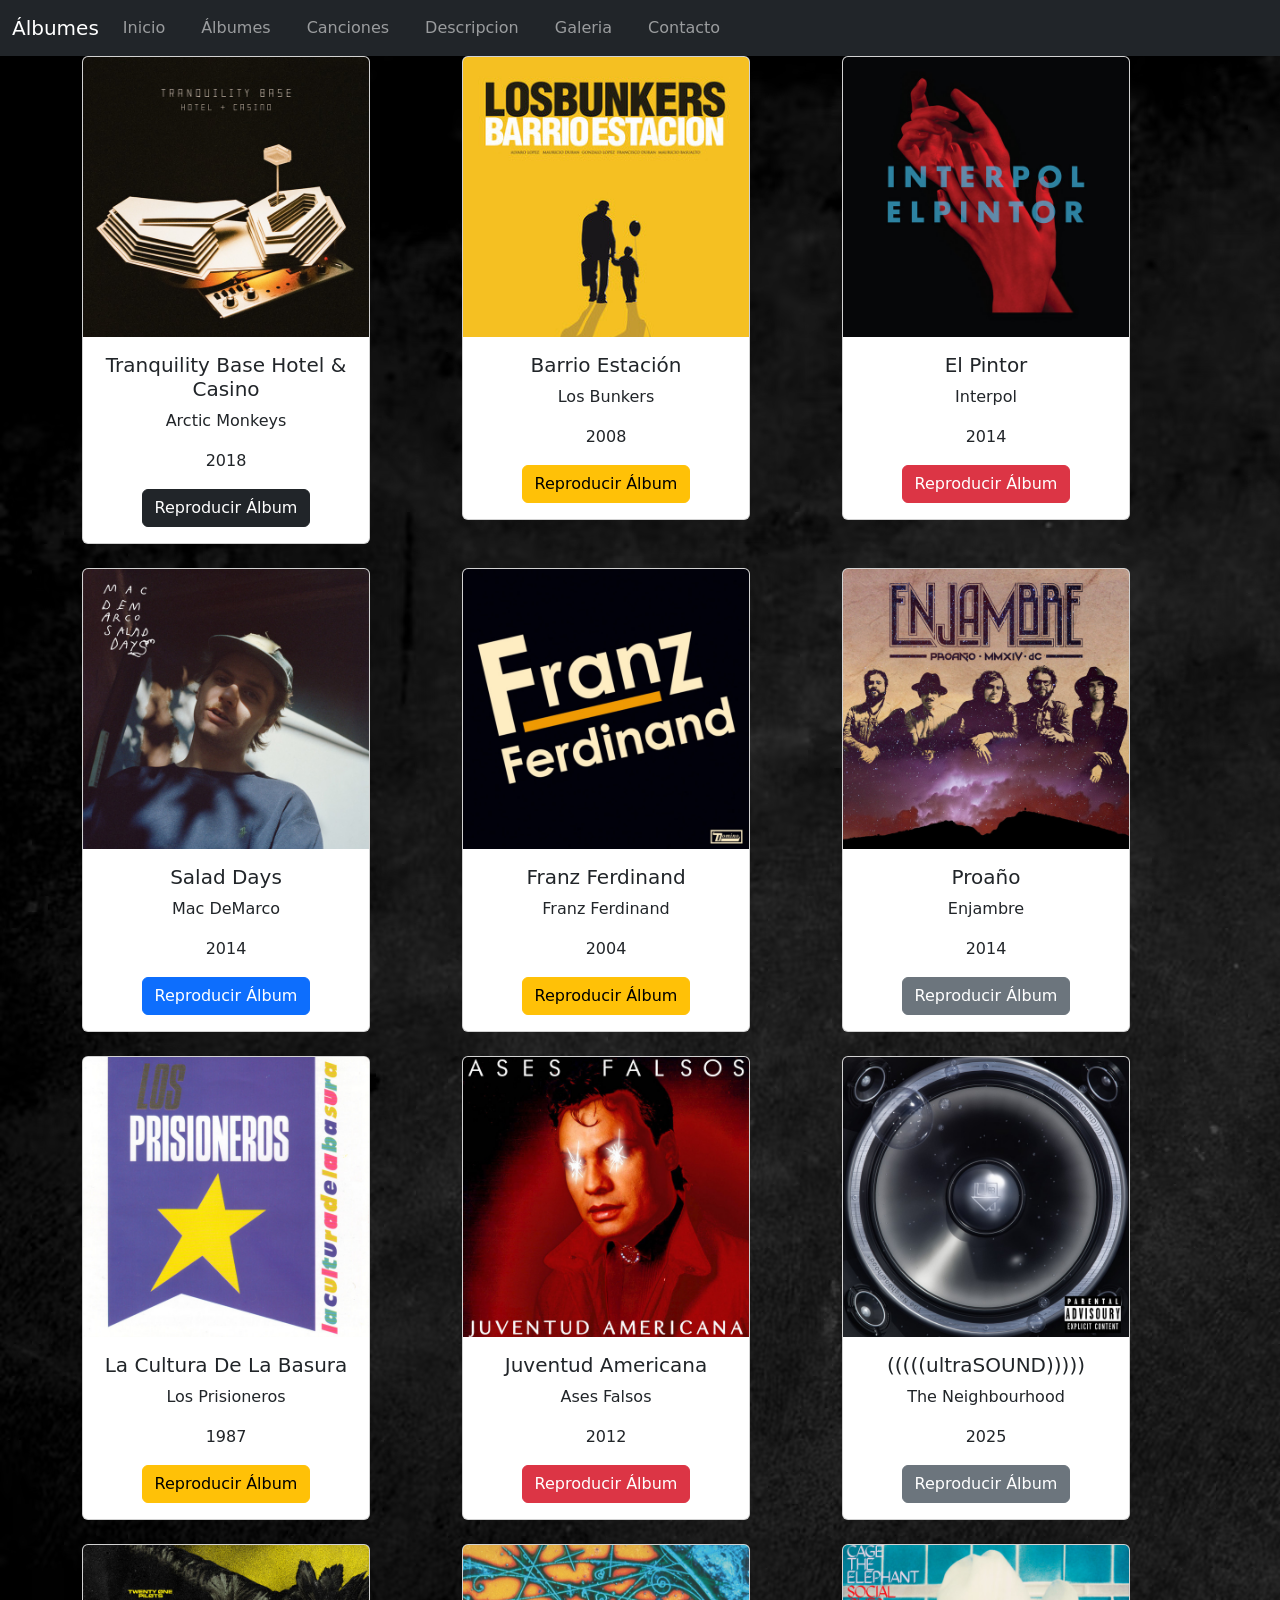
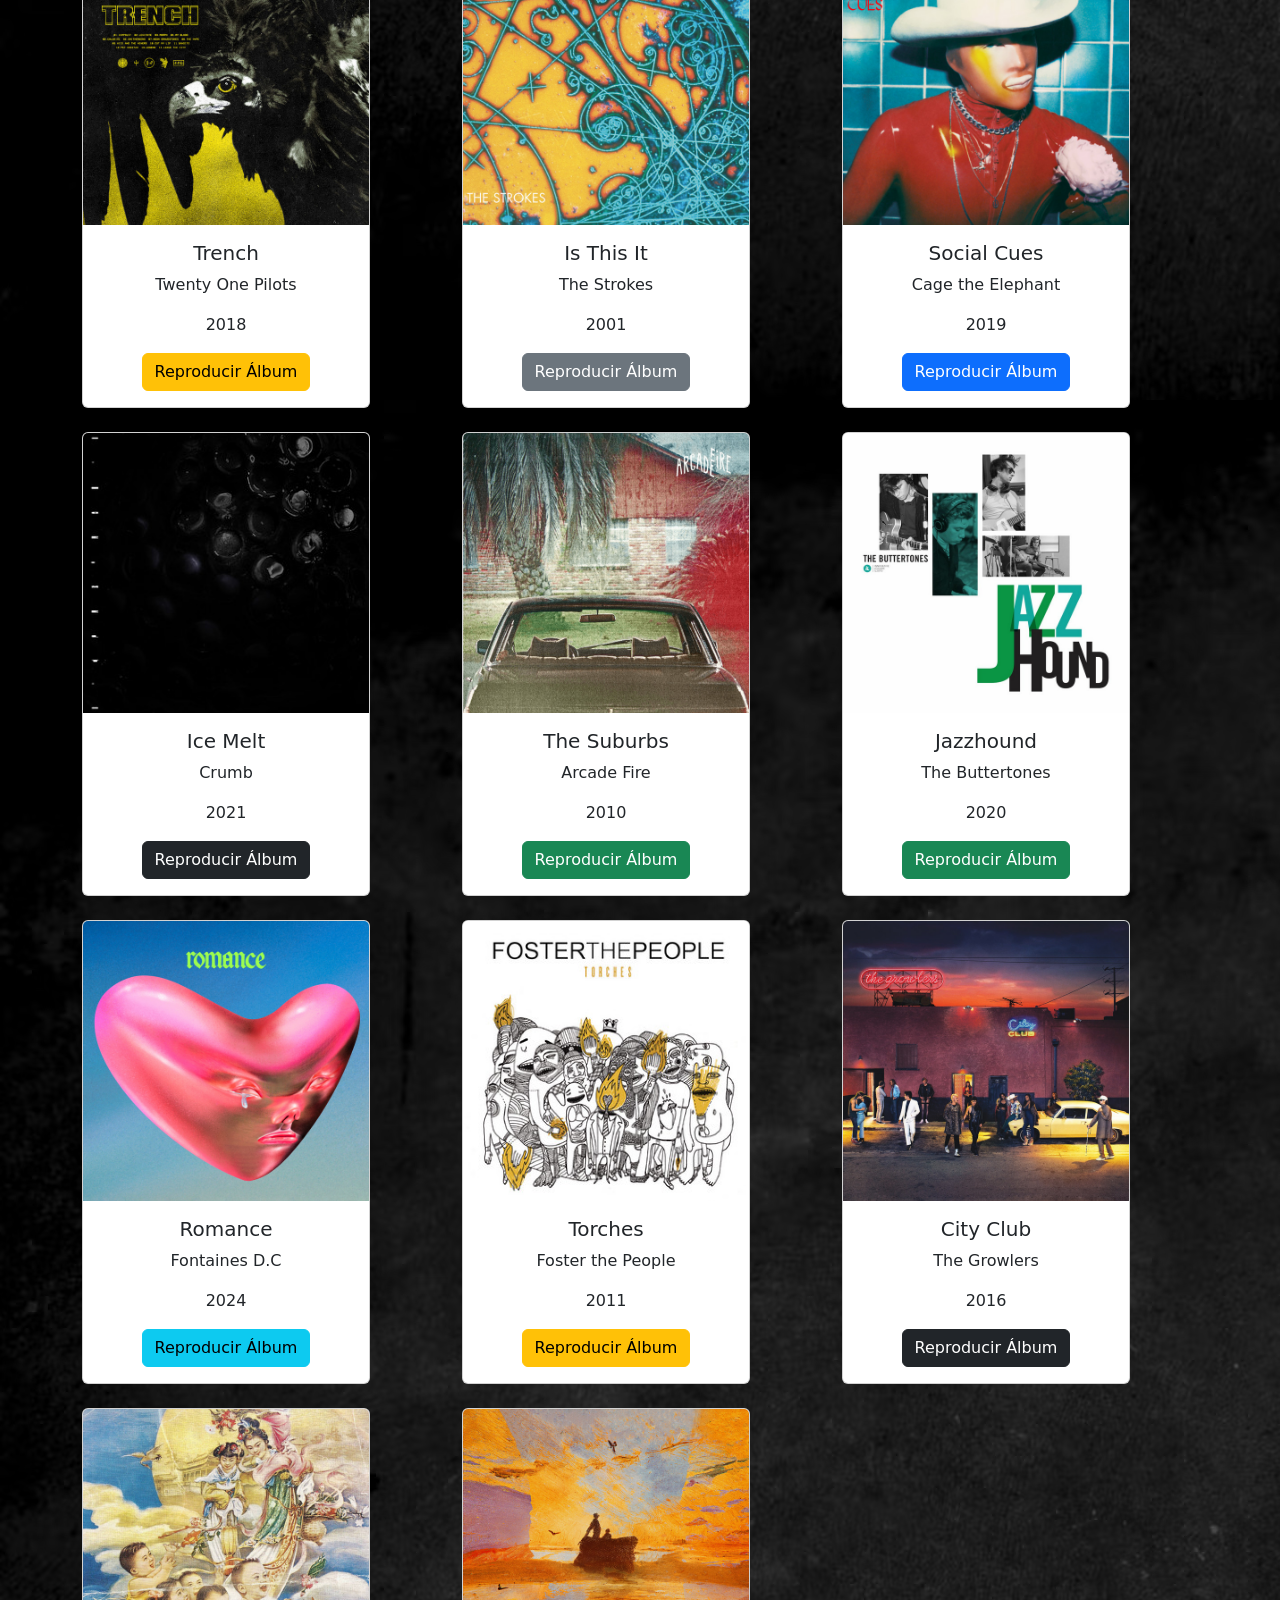
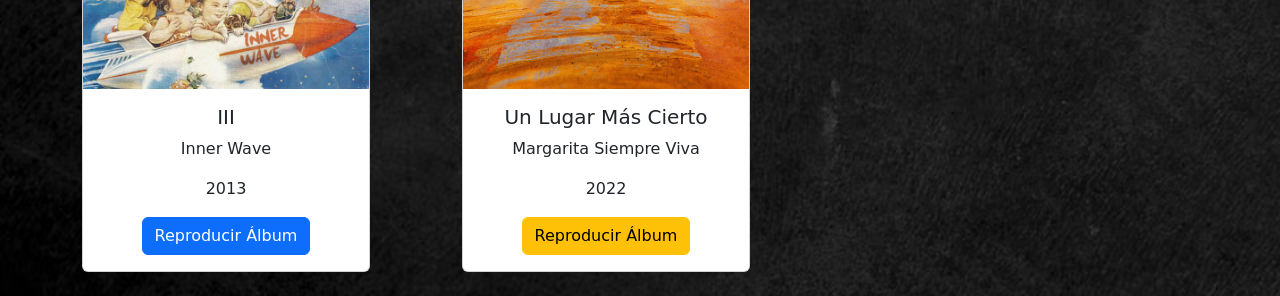
<file: álbumes.html>
<!DOCTYPE html>
<html lang="en">
<head>
    <meta charset="UTF-8">
    <meta name="viewport" content="width=device-width, initial-scale=1.0">
    <title>Álbumes</title>
    <link rel="stylesheet" href="css/style.css">
    <link href="https://cdn.jsdelivr.net/npm/bootstrap@5.3.8/dist/css/bootstrap.min.css" rel="stylesheet" integrity="sha384-sRIl4kxILFvY47J16cr9ZwB07vP4J8+LH7qKQnuqkuIAvNWLzeN8tE5YBujZqJLB" crossorigin="anonymous">
    <script src="https://cdn.jsdelivr.net/npm/bootstrap@5.3.8/dist/js/bootstrap.bundle.min.js" integrity="sha384-FKyoEForCGlyvwx9Hj09JcYn3nv7wiPVlz7YYwJrWVcXK/BmnVDxM+D2scQbITxI" crossorigin="anonymous"></script>
</head>
<body>
    
    <nav class="navbar navbar-expand-lg navbar-dark bg-dark fixed-top">
  <div class="container-fluid">
    <a class="navbar-brand" href="index.html">Álbumes</a>
    <button class="navbar-toggler" type="button" data-bs-toggle="collapse" data-bs-target="#navbarTogglerDemo01" aria-controls="navbarTogglerDemo01" aria-expanded="false" aria-label="Toggle navigation">
      <span class="navbar-toggler-icon"></span>
    </button>
    <div class="collapse navbar-collapse" id="navbarTogglerDemo01">
      <ul class="navbar-nav me-auto mb-2 mb-lg-0">
        <li class="nav-item">
          <a class="nav-link" href="index.html">Inicio</a>
        </li>
        <li class="nav-item">
          <a class="nav-link" href="álbumes.html">Álbumes</a>
        </li>
        <li class="nav-item">
          <a class="nav-link" href="canciones.html">Canciones</a>
        </li>
        <li class="nav-item">
          <a class="nav-link" href="descripcion.html">Descripcion</a>
        </li>
        <li class="nav-item">
          <a class="nav-link" href="galeria.html">Galeria</a>
        </li>
        <li class="nav-item">
          <a class="nav-link" href="contacto.html">Contacto</a>
        </li>
      </ul>
    </div>
  </div>
</nav>

<div class="container text-center">
  <div class="row">
    <div class="col-sm-4 mb-4">
      <div class="card" style="width: 18rem;">
  <img src="aimg/tbhc.jpg" class="card-img-top" alt="Tranquility Base Hotel & Casino">
  <div class="card-body">
    <h5 class="card-title">Tranquility Base Hotel & Casino</h5>
    <p class="card-text">Arctic Monkeys</p>
    <p class="card-text">2018</p>
    <a target="_blank" href="https://www.youtube.com/watch?v=f_2rM8A_1-w&list=OLAK5uy_k1mcSWx0aLWGsylsyyXaprA2arXKF-o0I" class="btn btn-dark">Reproducir Álbum</a>
  </div>
</div>
    </div>
    <div class="col-sm-4 mb-4">
      <div class="card" style="width: 18rem;">
  <img src="aimg/barrioestacion.jpg" class="card-img-top" alt="Barrio Estación">
  <div class="card-body">
    <h5 class="card-title">Barrio Estación</h5>
    <p class="card-text">Los Bunkers</p>
    <p class="card-text">2008</p>
    <a target="_blank" href="https://www.youtube.com/watch?v=NG61usvDh4o&list=OLAK5uy_n2QVwLOl4Qb8MSpRfPZwuDYAgvr8wXGZM" class="btn btn-warning">Reproducir Álbum</a>
  </div>
</div>
    </div>
    <div class="col-sm-4 mb-4">
      <div class="card" style="width: 18rem;">
  <img src="aimg/elpintor.jpg" class="card-img-top" alt="El Pintor">
  <div class="card-body">
    <h5 class="card-title">El Pintor</h5>
    <p class="card-text">Interpol</p>
    <p class="card-text">2014</p>
    <a target="_blank" href="https://www.youtube.com/watch?v=-u6DvRyyKGU&list=OLAK5uy_mYyTuVmx_zL_bReT6iR4mxPSgUgYeEYPI&pp=0gcJCf4COCosWNin" class="btn btn-danger">Reproducir Álbum</a>
  </div>
</div>
    </div>
    <div class="col-sm-4 mb-4">
      <div class="card" style="width: 18rem;">
  <img src="aimg/saladdays.jpg" class="card-img-top" alt="Salad Days">
  <div class="card-body">
    <h5 class="card-title">Salad Days</h5>
    <p class="card-text">Mac DeMarco</p>
    <p class="card-text">2014</p>
    <a target="_blank" href="https://www.youtube.com/watch?v=PpW5nn6L0U4&list=OLAK5uy_n_86KjvYeC-4CrCBc-o_v8PAOilUHw7ME" class="btn btn-primary">Reproducir Álbum</a>
  </div>
</div>
    </div>
    <div class="col-sm-4 mb-4">
      <div class="card" style="width: 18rem;">
  <img src="aimg/franzf.jpg" class="card-img-top" alt="Franz Ferdinand">
  <div class="card-body">
    <h5 class="card-title">Franz Ferdinand</h5>
    <p class="card-text">Franz Ferdinand</p>
    <p class="card-text">2004</p>
    <a target="_blank" href="https://www.youtube.com/watch?v=UUmMwIj3yZ4&list=OLAK5uy_kqKayhi4VDq4fcNpmLIdN19fdU1xPjsxA" class="btn btn-warning">Reproducir Álbum</a>
  </div>
</div>
    </div>
    <div class="col-sm-4 mb-4">
      <div class="card" style="width: 18rem;">
  <img src="aimg/proaño.jpg" class="card-img-top" alt="Proaño">
  <div class="card-body">
    <h5 class="card-title">Proaño</h5>
    <p class="card-text">Enjambre</p>
    <p class="card-text">2014</p>
    <a target="_blank" href="https://www.youtube.com/watch?v=8Aa_rA3xB04&list=OLAK5uy_lKV3hK7iasgZFc-6ujbY8HDaEfKfga_R8" class="btn btn-secondary">Reproducir Álbum</a>
  </div>
</div>
    </div>
    <div class="col-sm-4 mb-4">
      <div class="card" style="width: 18rem;">
  <img src="aimg/lcdlb.jpg" class="card-img-top" alt="La Cultura De La Basura">
  <div class="card-body">
    <h5 class="card-title">La Cultura De La Basura</h5>
    <p class="card-text">Los Prisioneros</p>
    <p class="card-text">1987</p>
    <a target="_blank" href="https://www.youtube.com/watch?v=qKNrnh4F7Xg&list=OLAK5uy_mfgUwU4EczJcS3QAu9qW4S2Z1dKshPHSQ" class="btn btn-warning">Reproducir Álbum</a>
  </div>
</div>
    </div>
    <div class="col-sm-4 mb-4">
      <div class="card" style="width: 18rem;">
  <img src="aimg/juventud.jpg" class="card-img-top" alt="Juventud Americana">
  <div class="card-body">
    <h5 class="card-title">Juventud Americana</h5>
    <p class="card-text">Ases Falsos</p>
    <p class="card-text">2012</p>
    <a target="_blank" href="https://www.youtube.com/watch?v=rSDPKHo2KCk&list=OLAK5uy_mQ4NJgzc1sT06ic7OrzExDBKp4P9ITNCk" class="btn btn-danger">Reproducir Álbum</a>
  </div>
</div>
    </div>
    <div class="col-sm-4 mb-4">
      <div class="card" style="width: 18rem;">
  <img src="aimg/ultrasound.jpg" class="card-img-top" alt="ultraSOUND">
  <div class="card-body">
    <h5 class="card-title">(((((ultraSOUND)))))</h5>
    <p class="card-text">The Neighbourhood</p>
    <p class="card-text">2025</p>
    <a target="_blank" href="https://www.youtube.com/watch?v=9SiSMriFJqs&list=OLAK5uy_nbtRxQ9uKUrqOetDGrCs4Tw_a7v2MK9Jg" class="btn btn-secondary">Reproducir Álbum</a>
  </div>
</div>
    </div>
    <div class="col-sm-4 mb-4">
      <div class="card" style="width: 18rem;">
  <img src="aimg/trench.jpg" class="card-img-top" alt="Trench">
  <div class="card-body">
    <h5 class="card-title">Trench</h5>
    <p class="card-text">Twenty One Pilots</p>
    <p class="card-text">2018</p>
    <a target="_blank" href="https://www.youtube.com/watch?v=UOUBW8bkjQ4&list=OLAK5uy_kfi5-NzKeymx9f2fwYcQNNCqifLbbC86o" class="btn btn-warning">Reproducir Álbum</a>
  </div>
</div>
    </div>
    <div class="col-sm-4 mb-4">
      <div class="card" style="width: 18rem;">
  <img src="aimg/isthisit.jpg" class="card-img-top" alt="Is This It">
  <div class="card-body">
    <h5 class="card-title">Is This It</h5>
    <p class="card-text">The Strokes</p>
    <p class="card-text">2001</p>
    <a target="_blank" href="https://www.youtube.com/watch?v=Hgqp7l9s_9o&list=OLAK5uy_l98-V9f_VuC895QYk58lbFlwaE0QyMaro&pp=0gcJCf4COCosWNin" class="btn btn-secondary">Reproducir Álbum</a>
  </div>
</div>
    </div>
    <div class="col-sm-4 mb-4">
      <div class="card" style="width: 18rem;">
  <img src="aimg/social.jpg" class="card-img-top" alt="Social Cues">
  <div class="card-body">
    <h5 class="card-title">Social Cues</h5>
    <p class="card-text">Cage the Elephant</p>
    <p class="card-text">2019</p>
    <a target="_blank" href="https://www.youtube.com/watch?v=iECixGaKVk4&list=OLAK5uy_kmUWlclLqYq9AUdacZJ6Z4n_9d-7hvOTA" class="btn btn-primary">Reproducir Álbum</a>
  </div>
</div>
    </div>
    <div class="col-sm-4 mb-4">
      <div class="card" style="width: 18rem;">
  <img src="aimg/icemerlt.jpg" class="card-img-top" alt="Ice Melt">
  <div class="card-body">
    <h5 class="card-title">Ice Melt</h5>
    <p class="card-text">Crumb</p>
    <p class="card-text">2021</p>
    <a target="_blank" href="https://www.youtube.com/watch?v=j98eT-3-dsg&list=OLAK5uy_kf0siV2DsPW-Wdn5b6U0bMC_67hsrLSeA" class="btn btn-dark">Reproducir Álbum</a>
  </div>
</div>
    </div>
    <div class="col-sm-4 mb-4">
      <div class="card" style="width: 18rem;">
  <img src="aimg/thesub.jpg" class="card-img-top" alt="The Suburbs">
  <div class="card-body">
    <h5 class="card-title">The Suburbs</h5>
    <p class="card-text">Arcade Fire</p>
    <p class="card-text">2010</p>
    <a target="_blank" href="https://www.youtube.com/watch?v=5Euj9f3gdyM&list=OLAK5uy_kOfZOMGV2jWvc-wz2ZlpCkSLaVC92nUAE" class="btn btn-success">Reproducir Álbum</a>
  </div>
</div>
    </div>
    <div class="col-sm-4 mb-4">
      <div class="card" style="width: 18rem;">
  <img src="aimg/jazzhound.jpg" class="card-img-top" alt="Jazzhound">
  <div class="card-body">
    <h5 class="card-title">Jazzhound</h5>
    <p class="card-text">The Buttertones</p>
    <p class="card-text">2020</p>
    <a target="_blank" href="https://www.youtube.com/watch?v=oNwOCHBwww4&pp=ygUZdGhlIGJ1dHRlcnRvbmVzIGphenpob3VuZA%3D%3D" class="btn btn-success">Reproducir Álbum</a>
  </div>
</div>
    </div>
    <div class="col-sm-4 mb-4">
      <div class="card" style="width: 18rem;">
  <img src="aimg/romance.jpg" class="card-img-top" alt="Romance">
  <div class="card-body">
    <h5 class="card-title">Romance</h5>
    <p class="card-text">Fontaines D.C</p>
    <p class="card-text">2024</p>
    <a target="_blank" href="https://www.youtube.com/watch?v=gyPd68RuB8I&list=OLAK5uy_kZT0QOARqqnSdN_UcUN0qBfANvv4hvaq0" class="btn btn-info">Reproducir Álbum</a>
  </div>
</div>
    </div>
    <div class="col-sm-4 mb-4">
      <div class="card" style="width: 18rem;">
  <img src="aimg/torches.jpg" class="card-img-top" alt="Torches">
  <div class="card-body">
    <h5 class="card-title">Torches</h5>
    <p class="card-text">Foster the People</p>
    <p class="card-text">2011</p>
    <a target="_blank" href="https://www.youtube.com/watch?v=ABzh6hTYpb8&list=OLAK5uy_lb3x849NJJDP4TDO6cPcCyx6WQDkf-7EY" class="btn btn-warning">Reproducir Álbum</a>
  </div>
</div>
    </div>
    <div class="col-sm-4 mb-4">
      <div class="card" style="width: 18rem;">
  <img src="aimg/cityclub.jpg" class="card-img-top" alt="City Club">
  <div class="card-body">
    <h5 class="card-title">City Club</h5>
    <p class="card-text">The Growlers</p>
    <p class="card-text">2016</p>
    <a target="_blank" href="https://www.youtube.com/watch?v=bP2izzO9wO4&list=OLAK5uy_n8WFY1ygzt1pVvHD9_OCr8BS1OTT4J0YI" class="btn btn-dark">Reproducir Álbum</a>
  </div>
</div>
    </div>
    <div class="col-sm-4 mb-4">
      <div class="card" style="width: 18rem;">
  <img src="aimg/III.jpg" class="card-img-top" alt="III">
  <div class="card-body">
    <h5 class="card-title">III</h5>
    <p class="card-text">Inner Wave</p>
    <p class="card-text">2013</p>
    <a target="_blank" href="https://www.youtube.com/watch?v=oe9_Ywis5VQ&list=OLAK5uy_kurAtv_ep6h3AWyJveyYIwDeZiCKU_jjE" class="btn btn-primary">Reproducir Álbum</a>
  </div>
</div>
    </div>
    <div class="col-sm-4 mb-4">
      <div class="card" style="width: 18rem;">
  <img src="aimg/ulmc.jpg" class="card-img-top" alt="Un Lugar Más Cierto">
  <div class="card-body">
    <h5 class="card-title">Un Lugar Más Cierto</h5>
    <p class="card-text">Margarita Siempre Viva</p>
    <p class="card-text">2022</p>
    <a target="_blank" href="https://www.youtube.com/watch?v=mH-6U9hU3A4&list=OLAK5uy_nyJrqVmlopy4CT4YtySlPVZif-fzBjpUI" class="btn btn-warning">Reproducir Álbum</a>
  </div>
</div>
    </div>
  </div>
</div>

</body>
</html>
</file>
<file: css/style.css>
body {
    background-image: url('../imgf/fondob.avif');
    padding-top: 56px;
}
ul {
    list-style: none;
    display: flex;
    padding: 0;
}
ul li {
    margin-right: 20px;
}
.carousel-item img {
    height: 350–500px;
    object-fit: cover;
    object-position: center;
}
.carousel-caption {
    text-align: center;
    left: 0;
    right: 0;
    max-width: 100%;
    top: 8%;
    bottom: auto;
    transform: none;
    z-index: 2;
}
.carousel-caption h5 {
    font-size: 2.5rem;
    font-weight: bold;
    text-shadow: 2px 2px 8px rgba(0, 0, 0, 0.8);
    font-family: 'Bebas Neue', sans-serif;
}
.carousel-item {
    position: relative;
}
.carousel-item::before {
    content: "";
    position: absolute;
    top: 0;
    left: 0;
    width: 100%;
    height: 40%;
    background: linear-gradient(to bottom, rgba(0,0,0,0.6), transparent);
    z-index: 1;
}
.card-img-top {
    height: 280px;
    object-fit: cover;
}
.galeria-seccion h3 {
    color: #f1f1f1;
}

.galeria-seccion .text-muted {
    color: #fffdfd !important;
}
.galeria-seccion .img-fluid {
    max-height: 350px;
    width: 100%;
    object-fit: cover;
}

.galeria-seccion p {
    color: #e0e0e0;
}
</file>
